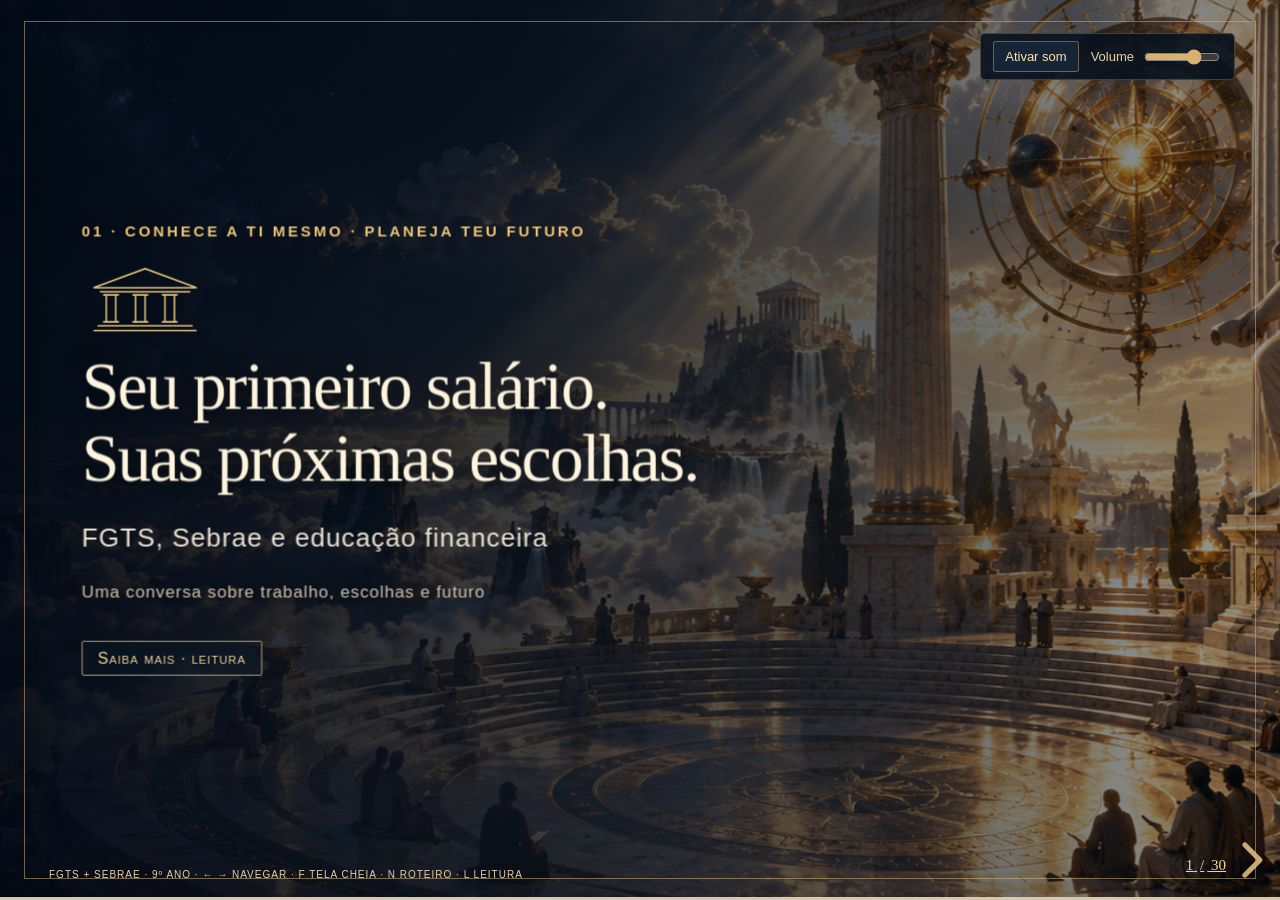
<file: index.html>
<!doctype html><html lang="pt-BR"><head><meta charset="utf-8"><meta name="viewport" content="width=device-width,initial-scale=1"><title>FGTS e Sebrae | Grécia Épica</title><link rel="stylesheet" href="reveal.css"><style>html.reveal-full-page,body.reveal-viewport{background:#080e1d!important;color:#f6f3e9!important}.reveal{color:#f6f3e9!important}*{box-sizing:border-box}body{background:#080e1d;color:#f6f3e9;font-family:Segoe UI,Arial,sans-serif} .reveal{font-size:30px}.reveal .slides{text-align:left}.reveal .slides section{padding:28px 34px}h1,h2,h3,p{margin:0 0 26px}h2{font-size:72px;line-height:1.04;letter-spacing:-3px;max-width:1050px}h3{font-size:38px;line-height:1.2}p{line-height:1.45}.eyebrow{font-size:17px;letter-spacing:3px;color:#80e6ca;margin-bottom:34px} .grid{display:grid;grid-template-columns:repeat(3,1fr);gap:20px;margin:32px 0}.grid.two{grid-template-columns:1fr 1fr}article{padding:25px;border-top:2px solid #76e4c5;background:#ffffff06;border-radius:0 0 15px 15px}article b{font-size:32px;color:#8cead1}article p{font-size:24px;margin:18px 0 0}small{display:block;font-size:18px!important;color:#a9b6c9;line-height:1.5;margin-top:24px}.equation{font-size:48px;line-height:1.6}.equation strong,.accent{color:#88ebca}.equation span{color:#aab6cc}.flow{display:flex;align-items:center;gap:30px;padding:40px 0;font-size:26px}blockquote{border-left:4px solid #8cead1;margin:35px 0;padding:10px 30px;font-size:32px;line-height:1.5}.sources{display:grid;grid-template-columns:1fr 1fr;gap:22px}.sources a{font-size:22px;color:#8cead1}.quiz{display:grid;gap:18px}button{font:inherit;color:inherit;background:#ffffff0a;border:1px solid #54627a;border-radius:10px;padding:20px;text-align:left;cursor:pointer}button:hover{border-color:#8cead1}#feedback{font-size:26px;color:#8cead1;margin-top:20px}body:before{content:'';position:fixed;inset:-30%;background:radial-gradient(ellipse at 70% 40%,#11645755,transparent 40%),radial-gradient(ellipse at 20% 80%,#36478c55,transparent 45%);animation:drift 18s ease-in-out infinite alternate;pointer-events:none}@keyframes drift{to{transform:translate(5%,-4%) rotate(8deg)}}section.present h2{animation:titleIn .9s cubic-bezier(.2,.8,.2,1) both}section.present .eyebrow{animation:titleIn .6s both}@keyframes titleIn{from{opacity:0;transform:translateY(35px);filter:blur(8px)}to{opacity:1;transform:none;filter:none}}.hud{position:fixed;bottom:22px;left:30px;font-size:13px;letter-spacing:2px;color:#8494ac;z-index:4}#notes{display:none;position:fixed;right:20px;bottom:65px;width:480px;padding:24px;background:#101b2ff5;border:1px solid #8cead1;z-index:99;font-size:20px;line-height:1.5;border-radius:12px}#notes.show{display:block}@media(prefers-reduced-motion:reduce){*,*:before{animation:none!important;transition:none!important}}@media print{body:before,.hud,#notes{display:none}body{background:#fff;color:#111}}.readmore{font-size:17px!important;padding:9px 16px!important;border-color:#6c9e95;margin-top:12px;color:#a3edda!important}.feedback{font-size:24px!important;line-height:1.35;margin:18px 0 0;min-height:34px}.quiz button{font-size:25px;padding:17px}.quiz button[data-state="correct"]{border-color:#83edc8;background:#123e34}.quiz button[data-state="wrong"]{border-color:#ffbb8c;background:#402d25}.quiz button:disabled{opacity:.85}.reveal h2{font-size:64px}.reveal .eyebrow{margin-bottom:22px}.reveal .grid{margin:24px 0}.reveal article{padding:20px}.reveal article p{font-size:23px}.read-dialog{background:#101b2f;color:#f6f3e9;border:1px solid #80e6ca;border-radius:18px;max-width:850px;width:90vw;max-height:85vh;padding:35px;box-shadow:0 20px 90px #0009}.read-dialog::backdrop{background:#020712dd;backdrop-filter:blur(8px)}.read-dialog h2{font-size:34px;letter-spacing:-1px;margin:22px 0}.read-dialog p{font-size:23px;line-height:1.7}.read-dialog button{font-size:18px;padding:8px 16px}.read-dialog a{color:#8cead1}.hud{letter-spacing:1px}.case-quiz h2{font-size:44px!important;line-height:1.1;letter-spacing:-1.5px;margin-bottom:18px}.case-quiz .eyebrow{margin-bottom:16px}.case-quiz .scenario{font-size:24px;line-height:1.4;margin-bottom:18px;max-width:1100px}.case-quiz .quiz{gap:10px}.case-quiz .choice{font-size:22px;padding:13px 18px}.case-quiz .feedback{font-size:21px!important;line-height:1.35;margin-top:15px}.mini-cases{display:grid;gap:10px}.mini-case{display:grid;grid-template-columns:1fr auto;gap:8px 18px;border-top:1px solid #536878;padding-top:12px}.mini-case p{font-size:22px;line-height:1.3;margin:0}.mini-case button{font-size:19px;padding:9px 12px}.mini-feedback{grid-column:1/-1;color:#a0e9d1;font-size:19px!important}.tf[data-state="correct"]{border-color:#83edc8;background:#123e34}.tf[data-state="wrong"]{border-color:#ffbb8c;background:#402d25}
/* Estudo visual: ágora, mármore e composição neoclássica */
html.reveal-full-page,body.reveal-viewport{background:#f1ebdc!important;color:#202f43!important}
.reveal{color:#202f43!important;font-family:Georgia,'Times New Roman',serif!important}
body:before{inset:0!important;background:radial-gradient(ellipse at 50% 40%,#fffdf4aa,transparent 70%),linear-gradient(118deg,transparent 20%,#b8a88b12 21%,transparent 22%,transparent 62%,#b8a88b15 63%,transparent 64%)!important;animation:none!important;transform:none!important}
body:after{content:'';position:fixed;inset:28px 30px;pointer-events:none;border:1px solid #a1844e88;outline:1px solid #a1844e44;outline-offset:8px;z-index:0}
.classical-ornament{position:fixed;left:47px;right:47px;height:17px;z-index:0;opacity:.65;background-repeat:repeat-x;background-size:64px 16px;background-image:url("data:image/svg+xml,%3Csvg xmlns='http://www.w3.org/2000/svg' width='64' height='16' viewBox='0 0 64 16'%3E%3Cpath d='M0 14H18V2H4V10H12V6M18 2H36V14H24V6H30V10M36 14H54V2H42V10H48V6M54 2H64' fill='none' stroke='%23947a47' stroke-width='1.5'/%3E%3C/svg%3E")}.classical-ornament.top{top:44px}.classical-ornament.bottom{bottom:44px}
.reveal .slides section{padding:26px 46px}
.reveal h2{font-family:Georgia,'Times New Roman',serif!important;font-weight:400!important;letter-spacing:-2px;font-size:67px;line-height:1.07;color:#192f4b;text-wrap:pretty}
.reveal h3{font-family:Georgia,serif;color:#203d5d;font-weight:400}
.reveal p,.reveal small,.reveal button,.reveal article,.reveal .eyebrow,.hud,.read-dialog{font-family:'Segoe UI',Arial,sans-serif}
.reveal .eyebrow{color:#81652f!important;font-size:16px;letter-spacing:3px;font-weight:600;margin-bottom:25px}
.reveal article{background:transparent;border-top:1px solid #9b824e;border-radius:0;padding:21px 20px 12px 0;border-right:1px solid #b9aa8e66}
.reveal article:last-child{border-right:none}.reveal article b{font-family:Georgia,serif;font-weight:400;color:#254970;font-size:33px}.reveal article p{color:#3b4550}
.reveal .grid{gap:28px}.reveal small{color:#665e51!important;font-size:18px!important}
.reveal .equation{font-family:Georgia,serif;color:#203d5d}.reveal .equation strong,.reveal .accent{color:#805c23!important}.reveal .equation span{color:#536170}
.reveal blockquote{border-left:3px solid #a1844e;color:#273e57;font-family:Georgia,serif;font-style:italic}
.reveal button{color:#213b57;background:#fffaf066;border:1px solid #ab9773;border-radius:2px}
.reveal button:hover{background:#e4dcc8;border-color:#254970}.reveal .readmore{color:#254970!important;border-color:#a9946c;background:transparent;font-variant:small-caps;letter-spacing:1px}
.reveal .choice[data-state='correct'],.reveal .tf[data-state='correct']{color:#163e33!important;background:#d9e7db!important;border-color:#49785e!important}
.reveal .choice[data-state='wrong'],.reveal .tf[data-state='wrong']{color:#713a25!important;background:#efddce!important;border-color:#a36b4b!important}
.reveal .feedback,.reveal .mini-feedback{color:#254970!important}.reveal .mini-case{border-color:#b7a57e}
.reveal .sources a{color:#254970!important}.reveal .controls{color:#254970}.reveal .progress{height:3px;color:#a1844e;background:#d6c9ad}.reveal .slide-number{background:transparent;color:#6d5b39;font:15px Georgia,serif;right:49px;bottom:21px}
.hud{color:#74664f;bottom:20px;left:49px;font-size:11px;letter-spacing:1px}
.read-dialog{background:#f6f0e3;color:#26394b;border:1px solid #9a7d43;border-radius:2px;box-shadow:0 20px 90px #14253b66}.read-dialog::backdrop{background:#172d46c9}.read-dialog h2{font-family:Georgia,serif;font-weight:400;color:#203d5d}.read-dialog button{color:#29415b;border-color:#a1844e;background:transparent;border-radius:2px}.read-dialog a{color:#335575}
#notes{background:#f6f0e3f5;color:#26394b;border-color:#9a7d43;border-radius:2px}
.case-quiz h2{font-size:45px!important;letter-spacing:-1px}.case-quiz .scenario{color:#394653}.case-quiz .choice{background:#fffaf080}.case-quiz .eyebrow{margin-bottom:16px}
section.present h2{animation:classicalEntrance .85s ease-out both!important}@keyframes classicalEntrance{from{opacity:0;transform:translateY(18px);filter:blur(3px)}to{opacity:1;transform:none;filter:none}}
.cover-mark{display:block;width:115px;height:67px;margin-bottom:22px;color:#9a7d43}.reveal section:first-child h2{font-size:75px;max-width:1000px}.reveal section:first-child>p{color:#526174;letter-spacing:1px;font-size:28px}
@media(prefers-reduced-motion:reduce){section.present h2{animation:none!important}}@media print{body:after,.classical-ornament{display:none}}

.reveal .slide-background-content{background-size:cover;background-position:center}.reveal .slide-background.present .slide-background-content{animation:cameraMove 24s ease-out forwards}.reveal .slide-background-content:after{content:'';position:absolute;inset:0;background:linear-gradient(90deg,#071322aa 0%,#07132288 43%,#07132222 75%)}@keyframes cameraMove{from{transform:scale(1.015)}to{transform:scale(1.09) translateX(-1%)}}
.reveal section.cinema h2,.reveal section.cinema h3{color:#fff5df!important}.reveal section.cinema h2{max-width:780px;font-size:65px!important}.reveal section.cinema>p{color:#eee5d5!important;max-width:760px}.reveal section.cinema .eyebrow{color:#e6c27f!important}.reveal section.cinema small{color:#d4c6ad!important}.reveal section.cinema article{border-color:#c6a66c88}.reveal section.cinema article b{color:#e9c989}.reveal section.cinema article p{color:#f2eadc}.reveal section.cinema .grid{width:850px;max-width:80%;gap:22px}.reveal section.cinema .readmore{color:#efd49c!important;border-color:#c4a977!important;background:#0d1c2b77}.reveal section.cinema .flow{color:#f5e5c3;width:800px;font-size:24px}.reveal section.cinema .accent{color:#eed194!important}.reveal section.cinema .cover-mark{color:#e2c17e}.reveal section.cinema:first-child h2{font-size:72px!important;max-width:780px}.reveal section.cinema:first-child .cover-mark{margin-bottom:15px}.cinema-active .hud,.cinema-active .slide-number{color:#e6d0a7!important}.cinema-active:after{border-color:#d3b57a88}.reveal .controls{z-index:5}.cinema-active .reveal .controls{color:#e6c17d}.reveal .slide-background:not([data-background-hash]) .slide-background-content:after{background:none}
@media(prefers-reduced-motion:reduce){.reveal .slide-background.present .slide-background-content{animation:none!important}}

html.reveal-full-page,body.reveal-viewport{background:#060e18!important;color:#fff4df!important}.reveal{color:#fff4df!important}
.classical-ornament{display:none}body:before{display:none}body:after{inset:21px 24px;border-color:#d3ad6655;outline:none;z-index:3}
.reveal .slide-background-content:after{background:linear-gradient(90deg,#020915ef 0%,#040d19d9 32%,#06101ba8 65%,#04101a55 100%)!important;box-shadow:inset 0 0 140px #000a}
.reveal .slide-background.present .slide-background-content{animation:epicCamera 28s cubic-bezier(.2,.4,.5,1) forwards!important}@keyframes epicCamera{from{transform:scale(1.02) translateX(0)}to{transform:scale(1.2) translateX(-2.3%)}}
.reveal section.epic{padding:22px 46px}.reveal section.epic h2{max-width:1050px!important;font-size:65px!important;text-shadow:0 3px 25px #0009;line-height:1.07}.reveal section.epic>p{max-width:1040px!important;color:#f2e8d6!important}.reveal section.epic .grid{width:auto!important;max-width:100%!important;gap:28px}.reveal section.epic article{background:linear-gradient(135deg,#071426aa,#0d1d2a44);padding:20px;border-top:1px solid #dab975;border-right:0;backdrop-filter:blur(4px)}.reveal section.epic article b{color:#f1ce85!important}.reveal section.epic article p{color:#f5eddf!important}.reveal section.epic small{color:#d8c9b3!important;text-shadow:0 1px 8px #000}.reveal section.epic .equation,.reveal section.epic .equation span,.reveal section.epic blockquote{color:#f4e6cf!important}.reveal section.epic .equation strong{color:#ffd991!important}.reveal section.epic .sources a{color:#efcf94!important}.reveal section.epic .readmore{background:#09142199}.reveal section.epic .eyebrow{color:#efc777!important}
.reveal .case-quiz.epic h2{font-size:44px!important;max-width:1100px!important}.reveal .case-quiz.epic .scenario{color:#f2e8d6!important}.reveal .case-quiz.epic .choice{background:#071321c9;color:#eee6d5;border:1px solid #bb9c6588;backdrop-filter:blur(6px)}.reveal .case-quiz.epic .choice:hover{background:#243342}.reveal .epic .feedback,.reveal .epic .mini-feedback{color:#eace99!important}.reveal .epic .tf{background:#071321c9;color:#f6e7cb}.reveal .epic .mini-case{border-color:#b8996266}.reveal .epic .choice[data-state='correct'],.reveal .epic .tf[data-state='correct']{background:#173e32!important;color:#e3ffe9!important}.reveal .epic .choice[data-state='wrong'],.reveal .epic .tf[data-state='wrong']{background:#542f26!important;color:#ffe6ce!important}
.reveal section.opening h2{font-size:78px!important;max-width:830px!important}.reveal section.opening .cover-mark{width:135px;height:78px}.opening.present .eyebrow{animation:epicText 1s .2s both!important}.opening.present h2{animation:epicText 1.7s .35s both!important}.opening.present>p{animation:epicText 1.5s .75s both!important}@keyframes epicText{from{opacity:0;transform:translateY(28px);filter:blur(10px);letter-spacing:2px}to{opacity:1;transform:none;filter:none}}
.atmosphere{position:fixed;inset:0;pointer-events:none;z-index:2;overflow:hidden}.atmosphere i{position:absolute;bottom:-20px;width:3px;height:3px;border-radius:50%;background:#ffd68a;box-shadow:0 0 9px #f7be56;animation:ember 15s linear infinite;opacity:0}@keyframes ember{0%{opacity:0;transform:translate(0,0)}15%{opacity:.6}85%{opacity:.25}100%{opacity:0;transform:translate(80px,-850px)}}.mist{position:absolute;inset:50% -20% -20%;background:radial-gradient(ellipse,#b6c4da0c,transparent 62%);filter:blur(30px);animation:mistTravel 22s ease-in-out infinite alternate}@keyframes mistTravel{to{transform:translate(12%,-10%)}}
.hud{color:#d6c39b!important;font-size:10px;z-index:5}.reveal .slide-number{color:#f2d59b!important}.reveal .controls{color:#dfbd7b!important}.reveal .progress{color:#d8a94f}.reveal section.present:not(.opening) h2{animation:epicText 1s both!important}
@media(prefers-reduced-motion:reduce){.reveal .slide-background.present .slide-background-content,.atmosphere i,.mist,.opening.present h2,.opening.present>p,.opening.present .eyebrow,.reveal section.present:not(.opening) h2{animation:none!important}}
.sound-bar{position:fixed;right:45px;top:33px;display:flex;align-items:center;gap:12px;z-index:30;background:#08121ee8;border:1px solid #b7996055;border-radius:5px;padding:7px 12px;color:#ead2a3;font:13px 'Segoe UI',Arial,sans-serif}.sound-bar button{padding:7px 11px;font-size:13px;color:#ffe3aa;background:#152437;border:1px solid #b7996088;border-radius:3px}.sound-bar input{width:76px;accent-color:#d7b171}.sound-bar label{display:flex;align-items:center;gap:8px}.sr-only{position:absolute;width:1px;height:1px;padding:0;margin:-1px;overflow:hidden;clip:rect(0,0,0,0);white-space:nowrap;border:0}@media print{.sound-bar{display:none}}
.reveal .quiz{perspective:1300px;isolation:isolate}.reveal .case-quiz.epic .choice{position:relative;overflow:hidden;isolation:isolate;transform-style:preserve-3d;transform:perspective(1100px) rotateX(var(--rx,0deg)) rotateY(var(--ry,0deg)) translateY(var(--lift,0px));transition:transform .25s ease,box-shadow .3s,border-color .3s,background .3s;box-shadow:0 9px 0 -5px #152237,0 17px 0 -11px #a2845144,0 17px 30px #0006;border-radius:9px!important;border:1px solid #c3a46b88!important;background:linear-gradient(125deg,#15263bea,#081220ed)!important;backdrop-filter:blur(15px)}
.reveal .case-quiz.epic .choice:before{content:'';position:absolute;inset:0;z-index:-1;pointer-events:none;background:radial-gradient(circle at var(--mx,50%) var(--my,50%),#ffe5a22e,transparent 48%);opacity:0;transition:opacity .25s}.reveal .case-quiz.epic .choice:after{content:'';position:absolute;top:-80%;left:-35%;width:15%;height:260%;background:linear-gradient(90deg,transparent,#fff1c52b,transparent);transform:rotate(25deg) translateX(-300%);pointer-events:none}.reveal .case-quiz.epic .choice:hover:not(:disabled),.reveal .case-quiz.epic .choice:focus-visible{--lift:-4px;border-color:#ffe1a0!important;box-shadow:0 13px 0 -7px #213144,0 24px 34px #0008,0 0 23px #d6b36b33}.reveal .case-quiz.epic .choice:hover:before{opacity:1}.reveal .case-quiz.epic .choice:hover:after{animation:sheen .8s ease-out}@keyframes sheen{to{transform:rotate(25deg) translateX(1800%)}}
.reveal section.present .choice{animation:cardArrival .85s cubic-bezier(.16,.85,.28,1) both}.reveal section.present .choice:nth-child(2){animation-delay:.12s}.reveal section.present .choice:nth-child(3){animation-delay:.24s}@keyframes cardArrival{from{opacity:0;transform:perspective(1100px) translateY(40px) translateZ(-100px) rotateX(20deg);filter:blur(7px)}to{opacity:1;transform:perspective(1100px) translateY(0) rotateX(0);filter:none}}
.reveal .case-quiz.epic .choice.entered{animation:none}.reveal .case-quiz.epic .choice[data-state='correct']{background:linear-gradient(120deg,#244f3b,#112a23)!important;border-color:#e5d08b!important;box-shadow:0 0 28px #d6b36b55,0 10px 30px #0007;animation:winPulse .65s ease-out!important}.reveal .case-quiz.epic .choice[data-state='wrong']{background:linear-gradient(120deg,#663b30,#301c1b)!important;border-color:#ecad88!important;animation:wrongShake .4s ease!important}@keyframes winPulse{50%{transform:scale(1.025);box-shadow:0 0 45px #f4d37c88}}@keyframes wrongShake{20%,60%{transform:translateX(-7px)}40%,80%{transform:translateX(7px)}}
.reveal .case-quiz .feedback:not(:empty){padding:13px 17px;border-left:2px solid #d9bd80;background:#07121ac9;border-radius:0 6px 6px 0;animation:answerReveal .45s ease both}@keyframes answerReveal{from{opacity:0;transform:translateY(12px)}to{opacity:1;transform:none}}.reveal .mini-case{transition:transform .3s,background .3s;padding:12px;border-radius:8px;background:#0b172677}.reveal .mini-case:hover{transform:translateY(-3px);background:#14263b99}.reveal .mini-case .tf{border-radius:6px;box-shadow:0 5px 12px #0006;transition:transform .2s,box-shadow .2s}.reveal .mini-case .tf:hover:not(:disabled){transform:translateY(-3px);box-shadow:0 7px 20px #d8b56b33}.gold-burst{position:fixed;pointer-events:none;z-index:99;width:5px;height:5px;background:#f7d78b;border-radius:1px;animation:goldBurst .85s ease-out forwards}@keyframes goldBurst{to{transform:translate(var(--dx),var(--dy)) rotate(240deg);opacity:0}}
@media(prefers-reduced-motion:reduce){.reveal section.present .choice,.reveal .case-quiz.epic .choice,.reveal .case-quiz .feedback:not(:empty),.gold-burst{animation:none!important;transition:none!important;transform:none!important}.gold-burst{display:none}}
</style><link rel="stylesheet" href="mobile.css"></head><body><div class="sound-bar"><button id="sound-toggle" aria-pressed="false" title="Ativar ou silenciar efeitos sonoros">Ativar som</button><label>Volume <input id="sound-volume" type="range" min="0" max="100" value="70" aria-label="Volume dos efeitos sonoros"></label><span class="sr-only" id="sound-status" role="status" aria-live="polite"></span></div><div class="atmosphere" aria-hidden="true"><div class="mist"></div><i style="left:0%;animation-delay:-0.0s;animation-duration:12s"></i><i style="left:37%;animation-delay:-0.73s;animation-duration:13s"></i><i style="left:74%;animation-delay:-1.46s;animation-duration:14s"></i><i style="left:11%;animation-delay:-2.19s;animation-duration:15s"></i><i style="left:48%;animation-delay:-2.92s;animation-duration:16s"></i><i style="left:85%;animation-delay:-3.65s;animation-duration:17s"></i><i style="left:22%;animation-delay:-4.38s;animation-duration:18s"></i><i style="left:59%;animation-delay:-5.109999999999999s;animation-duration:19s"></i><i style="left:96%;animation-delay:-5.84s;animation-duration:20s"></i><i style="left:33%;animation-delay:-6.57s;animation-duration:12s"></i><i style="left:70%;animation-delay:-7.3s;animation-duration:13s"></i><i style="left:7%;animation-delay:-8.03s;animation-duration:14s"></i><i style="left:44%;animation-delay:-8.76s;animation-duration:15s"></i><i style="left:81%;animation-delay:-9.49s;animation-duration:16s"></i><i style="left:18%;animation-delay:-10.219999999999999s;animation-duration:17s"></i><i style="left:55%;animation-delay:-10.95s;animation-duration:18s"></i><i style="left:92%;animation-delay:-11.68s;animation-duration:19s"></i><i style="left:29%;animation-delay:-12.41s;animation-duration:20s"></i><i style="left:66%;animation-delay:-13.14s;animation-duration:12s"></i><i style="left:3%;animation-delay:-13.87s;animation-duration:13s"></i><i style="left:40%;animation-delay:-14.6s;animation-duration:14s"></i><i style="left:77%;animation-delay:-15.33s;animation-duration:15s"></i><i style="left:14%;animation-delay:-16.06s;animation-duration:16s"></i><i style="left:51%;animation-delay:-16.79s;animation-duration:17s"></i><i style="left:88%;animation-delay:-17.52s;animation-duration:18s"></i><i style="left:25%;animation-delay:-18.25s;animation-duration:19s"></i><i style="left:62%;animation-delay:-18.98s;animation-duration:20s"></i><i style="left:99%;animation-delay:-19.71s;animation-duration:12s"></i></div><div class="classical-ornament top" aria-hidden="true"></div><div class="classical-ornament bottom" aria-hidden="true"></div><div class="reveal"><div class="slides"><section class="cinema epic opening" data-background-image="assets/agora.png" data-background-transition="fade" data-transition="fade"><div class="eyebrow">01 · CONHECE A TI MESMO · PLANEJA TEU FUTURO</div><svg class="cover-mark" viewBox="0 0 160 90" aria-hidden="true"><g fill="none" stroke="currentColor" stroke-width="2"><path d="M15 30L80 6L145 30ZM23 35H137M20 78H140M15 84H145M31 39V73M43 39V73M68 39V73M80 39V73M105 39V73M117 39V73M27 39H47M64 39H84M101 39H121M27 73H47M64 73H84M101 73H121"/></g></svg><h2>Seu primeiro salário.<br>Suas próximas escolhas.</h2><p>FGTS, Sebrae e educação financeira<br><small>Uma conversa sobre trabalho, escolhas e futuro</small></p><aside class="notes">Pergunte: se o primeiro salário caísse hoje, o que vocês fariam? Ouça duas respostas. Apresente a equipe e o tema.</aside><button class="readmore" data-reading="0">Saiba mais · leitura</button></section><section class="cinema epic" data-background-image="assets/agora.png" data-background-transition="fade" data-transition="fade"><div class="eyebrow">01 · PROJETO DE VIDA</div><h2>O que você faz bem?</h2><div class="grid"><article><b>Interesses</b><p>O que desperta sua curiosidade?</p></article><article><b>Aptidões</b><p>Em que você tem facilidade?</p></article><article><b>Próximo passo</b><p>Que habilidade quer desenvolver?</p></article></div><aside class="notes">Aptidões podem ser desenvolvidas. Na medicina, ouvir, estudar e trabalhar em equipe importam. A escolha profissional envolve interesses, condições e oportunidades.</aside><button class="readmore" data-reading="1">Saiba mais · leitura</button></section><section class="cinema epic" data-background-image="assets/agora.png" data-background-transition="fade" data-transition="fade"><div class="eyebrow">01 · UMA ESCOLHA, VÁRIOS CAMINHOS</div><h2>Medicina como exemplo</h2><p>Interesse por saúde + estudo + empatia</p><p class="fragment">Pesquisar a profissão → planejar os estudos → conhecer a formação</p><small>O caso da medicina vem da apresentação original. Não é uma indicação de carreira.</small><aside class="notes">Explique que a medicina é o fio condutor do material anterior. Cada colega pode pensar em outra profissão. Passe a fala: como transformar um plano em oportunidade?</aside><button class="readmore" data-reading="2">Saiba mais · leitura</button></section><section class="cinema case-quiz epic" data-background-image="assets/agora.png" data-background-transition="fade" data-transition="fade"><div class="eyebrow">DIÁLOGO · PROJETO DE VIDA</div><h2>Marina está escolhendo uma profissão. Como ela pode começar?</h2><p class="scenario">Marina gosta de ciências, ajuda os colegas a estudar e tem curiosidade pela medicina. Mas ainda não conhece a rotina da profissão. Qual atitude ajudaria a tomar uma decisão mais informada?</p><div class="quiz"><button class="choice" data-correct="false" data-explanation="Pesquisar e experimentar ajuda Marina a relacionar interesses e habilidades com a realidade da profissão. Ela não precisa decidir tudo agora, e pode desenvolver novas habilidades.">A · Escolher medicina apenas porque ouviu que o salário é alto.</button><button class="choice" data-correct="true" data-explanation="Pesquisar e experimentar ajuda Marina a relacionar interesses e habilidades com a realidade da profissão. Ela não precisa decidir tudo agora, e pode desenvolver novas habilidades.">B · Conversar com profissionais, pesquisar a rotina e experimentar atividades relacionadas.</button><button class="choice" data-correct="false" data-explanation="Pesquisar e experimentar ajuda Marina a relacionar interesses e habilidades com a realidade da profissão. Ela não precisa decidir tudo agora, e pode desenvolver novas habilidades.">C · Desistir porque ainda não sabe tudo sobre a profissão.</button></div><p class="feedback" aria-live="polite"></p><aside class="notes">Leia o caso e peça à turma que justifique a escolha. Resposta: B. Pesquisar e experimentar ajuda Marina a relacionar interesses e habilidades com a realidade da profissão. Ela não precisa decidir tudo agora, e pode desenvolver novas habilidades.</aside><button class="readmore" data-reading="3">Saiba mais · leitura</button></section><section class="cinema epic" data-background-image="assets/agora.png" data-background-transition="fade" data-transition="fade"><div class="eyebrow">02 · PRIMEIRA OPORTUNIDADE</div><h2>Antes da entrevista</h2><div class="grid"><article><b>Pesquise</b><p>Entenda a vaga e a organização.</p></article><article><b>Prepare</b><p>Currículo claro e exemplos reais de projetos.</p></article><article><b>Ensaie</b><p>Explique o que sabe e o que quer aprender.</p></article></div><aside class="notes">Mesmo sem experiência, trabalhos escolares e atividades em equipe podem mostrar responsabilidade. Não invente experiências. Combine horário e planeje o deslocamento.</aside><button class="readmore" data-reading="4">Saiba mais · leitura</button></section><section class="cinema epic" data-background-image="assets/agora.png" data-background-transition="fade" data-transition="fade"><div class="eyebrow">02 · DINÂMICA RÁPIDA</div><h2>“Conte sobre você.”</h2><p>Como você responderia em 20 segundos?</p><blockquote class="fragment">“Gosto de organizar tarefas. Num trabalho da escola, ajudei a dividir as etapas e cumprir o prazo. Quero aprender a atender clientes.”</blockquote><aside class="notes">Peça um voluntário ou faça uma simulação entre dois integrantes. O exemplo é fictício. Valorize uma resposta honesta, com um exemplo concreto.</aside><button class="readmore" data-reading="5">Saiba mais · leitura</button></section><section class="cinema epic" data-background-image="assets/agora.png" data-background-transition="fade" data-transition="fade"><div class="eyebrow">02 · CONTRACHEQUE</div><h2>Bruto ≠ líquido</h2><div class="equation">Salário bruto <span>− descontos</span><br><strong>= salário líquido</strong></div><p class="fragment">INSS e IRRF podem aparecer entre os descontos.</p><aside class="notes">Bruto é o valor antes dos descontos. Líquido é o que chega à conta. FGTS é depositado pelo empregador à parte. Passe a fala para quem explicará esse direito.</aside><button class="readmore" data-reading="6">Saiba mais · leitura</button></section><section class="cinema case-quiz epic" data-background-image="assets/agora.png" data-background-transition="fade" data-transition="fade"><div class="eyebrow">DIÁLOGO · PROCESSO SELETIVO</div><h2>Como Pedro pode mostrar que está preparado para aprender?</h2><p class="scenario">Pedro vai participar da seleção para sua primeira oportunidade profissional. Nunca teve emprego, mas ajudou a organizar uma feira da escola, dividindo tarefas e cumprindo prazos. Na entrevista, o que ele pode fazer?</p><div class="quiz"><button class="choice" data-correct="false" data-explanation="Pedro pode usar uma experiência verdadeira para demonstrar organização e trabalho em equipe. Explicar sua participação e seu aprendizado torna a resposta concreta, mesmo sem emprego anterior.">A · Inventar um emprego anterior para parecer mais experiente.</button><button class="choice" data-correct="false" data-explanation="Pedro pode usar uma experiência verdadeira para demonstrar organização e trabalho em equipe. Explicar sua participação e seu aprendizado torna a resposta concreta, mesmo sem emprego anterior.">B · Dizer apenas que não tem experiência e encerrar a resposta.</button><button class="choice" data-correct="true" data-explanation="Pedro pode usar uma experiência verdadeira para demonstrar organização e trabalho em equipe. Explicar sua participação e seu aprendizado torna a resposta concreta, mesmo sem emprego anterior.">C · Contar como participou da feira e explicar o que aprendeu com a equipe.</button></div><p class="feedback" aria-live="polite"></p><aside class="notes">Leia o caso e peça à turma que justifique a escolha. Resposta: C. Pedro pode usar uma experiência verdadeira para demonstrar organização e trabalho em equipe. Explicar sua participação e seu aprendizado torna a resposta concreta, mesmo sem emprego anterior.</aside><button class="readmore" data-reading="7">Saiba mais · leitura</button></section><section class="cinema epic" data-background-image="assets/escudo.png" data-background-transition="fade" data-transition="fade"><div class="eyebrow">03 · FGTS</div><h2>Uma proteção do trabalhador</h2><p>Fundo de Garantia do Tempo de Serviço</p><div class="flow"><b>EMPREGADOR</b><span>→ depósito →</span><b>CONTA DO FGTS</b></div><p class="fragment accent">O depósito não é descontado do salário.</p><aside class="notes">É um direito de trabalhadores com carteira assinada e outras categorias previstas em lei. A conta é vinculada ao trabalhador. Fonte: Ministério do Trabalho e Emprego e portal FGTS.</aside><button class="readmore" data-reading="8">Saiba mais · leitura</button></section><section class="cinema epic" data-background-image="assets/escudo.png" data-background-transition="fade" data-transition="fade"><div class="eyebrow">03 · A CONTA DO MÊS</div><h2>8%</h2><p>Regra geral sobre a remuneração.</p><div class="fragment equation">R$ 2.000 × 0,08 = <strong>R$ 160</strong></div><small>Aprendiz: alíquota de 2%. Exemplo: R$ 1.000 × 0,02 = R$ 20.</small><aside class="notes">Peça à turma para calcular antes de revelar. Esclareça que 8% não sai do salário. O exemplo considera uma base mensal de dois mil reais. Fonte: portal FGTS.</aside><button class="readmore" data-reading="9">Saiba mais · leitura</button></section><section class="cinema epic" data-background-image="assets/escudo.png" data-background-transition="fade" data-transition="fade"><div class="eyebrow">03 · RETOMANDO O EXEMPLO ORIGINAL</div><h2>E no caso da medicina?</h2><div class="grid"><article><b>R$ 15.000</b><p>Salário bruto fictício</p></article><article class="fragment"><b>R$ 1.200</b><p>Depósito mensal de 8%</p></article><article class="fragment"><b>R$ 14.400</b><p>Soma de 12 depósitos</p></article></div><small>Conta didática: sem 13º, outros valores da remuneração, atualização ou rendimentos.</small><aside class="notes">O salário não é pesquisa de mercado. Em cinco anos, 60 depósitos iguais somariam 72 mil reais sob as mesmas simplificações. Isso não representa o saldo real completo. Passe a fala: quando esse dinheiro pode ser usado?</aside><button class="readmore" data-reading="10">Saiba mais · leitura</button></section><section class="cinema case-quiz epic" data-background-image="assets/escudo.png" data-background-transition="fade" data-transition="fade"><div class="eyebrow">DIÁLOGO · FGTS</div><h2>Quanto a empresa deve depositar no FGTS de Ana?</h2><p class="scenario">Ana começou em um emprego com carteira assinada. Neste exemplo, a base mensal para o FGTS é R$ 2.500 e a alíquota é 8%. Ela ficou em dúvida: quanto será depositado na conta vinculada?</p><div class="quiz"><button class="choice" data-correct="false" data-explanation="O cálculo é 2.500 × 0,08 = R$ 200. Esse depósito é obrigação do empregador e não sai do salário de Ana. A base e a alíquota foram informadas para este exemplo.">A · R$ 20, descontados do salário de Ana.</button><button class="choice" data-correct="true" data-explanation="O cálculo é 2.500 × 0,08 = R$ 200. Esse depósito é obrigação do empregador e não sai do salário de Ana. A base e a alíquota foram informadas para este exemplo.">B · R$ 200, pagos pelo empregador, sem desconto do salário.</button><button class="choice" data-correct="false" data-explanation="O cálculo é 2.500 × 0,08 = R$ 200. Esse depósito é obrigação do empregador e não sai do salário de Ana. A base e a alíquota foram informadas para este exemplo.">C · R$ 2.000, pagos pelo empregador.</button></div><p class="feedback" aria-live="polite"></p><aside class="notes">Leia o caso e peça à turma que justifique a escolha. Resposta: B. O cálculo é 2.500 × 0,08 = R$ 200. Esse depósito é obrigação do empregador e não sai do salário de Ana. A base e a alíquota foram informadas para este exemplo.</aside><button class="readmore" data-reading="11">Saiba mais · leitura</button></section><section class="cinema epic" data-background-image="assets/escudo.png" data-background-transition="fade" data-transition="fade"><div class="eyebrow">04 · REGRAS DE SAQUE</div><h2>Posso sacar quando quiser?</h2><h3 class="fragment">O saque depende de situações previstas em lei.</h3><div class="grid fragment"><article><b>Trabalho</b><p>Demissão sem justa causa, conforme a modalidade.</p></article><article><b>Moradia</b><p>Casa própria, cumpridas as regras.</p></article><article><b>Proteção</b><p>Aposentadoria e algumas doenças graves.</p></article></div><aside class="notes">Há outras hipóteses legais. Não trate FGTS como reserva de emergência de livre acesso. Consulte o aplicativo FGTS e os canais da Caixa para a situação concreta.</aside><button class="readmore" data-reading="12">Saiba mais · leitura</button></section><section class="cinema epic" data-background-image="assets/escudo.png" data-background-transition="fade" data-transition="fade"><div class="eyebrow">04 · DEMISSÃO SEM JUSTA CAUSA</div><h2>Como entra a multa de 40%?</h2><p>Exemplo: base rescisória hipotética de R$ 12.000.</p><div class="equation fragment">R$ 12.000 × 40% = <strong>R$ 4.800</strong></div><small>A base legal considera os depósitos do contrato e sua atualização. Não é necessariamente o saldo disponível no aplicativo.</small><aside class="notes">Corrige a ambiguidade do material original. A multa é paga pelo empregador. Não confundir quarenta por cento com quarenta salários. Fonte: Lei 8.036, artigo 18.</aside><button class="readmore" data-reading="13">Saiba mais · leitura</button></section><section class="cinema epic" data-background-image="assets/escudo.png" data-background-transition="fade" data-transition="fade"><div class="eyebrow">04 · ATENÇÃO À MODALIDADE</div><h2>Saque-rescisão e saque-aniversário</h2><div class="grid two"><article><b>Saque-rescisão</b><p>Na demissão sem justa causa, permite sacar o saldo do contrato e a multa, conforme as regras.</p></article><article><b>Saque-aniversário</b><p>Permite saques anuais de parte do saldo. Na demissão, em regra, libera a multa; o saldo não é liberado por esse motivo.</p></article></div><small>Modalidades têm condições próprias. Consulte as regras atuais antes de escolher.</small><aside class="notes">Não apresente uma modalidade como melhor para todo mundo. As escolhas têm consequências. Fonte: portal FGTS, páginas saque-aniversário e dispensa sem justa causa. Passe a fala para imposto de renda.</aside><button class="readmore" data-reading="14">Saiba mais · leitura</button></section><section class="cinema case-quiz epic" data-background-image="assets/escudo.png" data-background-transition="fade" data-transition="fade"><div class="eyebrow">DIÁLOGO · DIREITOS</div><h2>Lucas pode contar com todo o saldo ao ser demitido?</h2><p class="scenario">Lucas escolheu o saque-aniversário. Depois, foi demitido sem justa causa e pensou em usar todo o saldo do FGTS para pagar suas despesas. Considerando a regra geral dessa modalidade, o que acontece?</p><div class="quiz"><button class="choice" data-correct="false" data-explanation="Na regra geral do saque-aniversário, a demissão sem justa causa permite sacar a multa, mas não libera o saldo por esse motivo. Outras hipóteses legais e eventuais regras excepcionais precisam ser consultadas nos canais oficiais.">A · A demissão libera automaticamente todo o saldo e a multa.</button><button class="choice" data-correct="false" data-explanation="Na regra geral do saque-aniversário, a demissão sem justa causa permite sacar a multa, mas não libera o saldo por esse motivo. Outras hipóteses legais e eventuais regras excepcionais precisam ser consultadas nos canais oficiais.">B · Lucas perde o direito à multa rescisória.</button><button class="choice" data-correct="true" data-explanation="Na regra geral do saque-aniversário, a demissão sem justa causa permite sacar a multa, mas não libera o saldo por esse motivo. Outras hipóteses legais e eventuais regras excepcionais precisam ser consultadas nos canais oficiais.">C · Ele pode sacar a multa rescisória, mas o saldo não é liberado por esse motivo.</button></div><p class="feedback" aria-live="polite"></p><aside class="notes">Leia o caso e peça à turma que justifique a escolha. Resposta: C. Na regra geral do saque-aniversário, a demissão sem justa causa permite sacar a multa, mas não libera o saldo por esse motivo. Outras hipóteses legais e eventuais regras excepcionais precisam ser consultadas nos canais oficiais.</aside><button class="readmore" data-reading="15">Saiba mais · leitura</button></section><section class="cinema epic" data-background-image="assets/balanca.png" data-background-transition="fade" data-transition="fade"><div class="eyebrow">05 · IMPOSTO DE RENDA</div><h2>O que é o IR?</h2><p>Um tributo sobre a renda, com regras e deduções.</p><div class="grid two"><article><b>IRRF</b><p>Pode ser retido na fonte, como no pagamento do salário.</p></article><article><b>Declaração anual</b><p>Reúne informações para apurar o ajuste: pode haver restituição ou imposto a pagar.</p></article></div><aside class="notes">INSS é contribuição previdenciária; IR é imposto. A obrigação de declarar depende dos critérios do ano, não apenas de ter desconto no salário. Não afirmar que todos precisam declarar.</aside><button class="readmore" data-reading="16">Saiba mais · leitura</button></section><section class="cinema epic" data-background-image="assets/balanca.png" data-background-transition="fade" data-transition="fade"><div class="eyebrow">05 · REFERÊNCIA: 2026</div><h2>A renda muda o cálculo</h2><div class="grid"><article><b>Até R$ 5 mil</b><p>Redução que zera o IR mensal para rendimentos tributáveis sujeitos à regra.</p></article><article><b>Até R$ 7.350</b><p>Acima de R$ 5 mil, redução parcial.</p></article><article><b>Acima disso</b><p>Sem essa redução adicional; aplica-se o cálculo da tabela.</p></article></div><small>Regras mensais de 2026. Múltiplas fontes de renda podem gerar ajuste anual.</small><aside class="notes">A redução de 2026 não significa aplicar uma alíquota única a todo o salário. Não reutilizamos os descontos antigos do PDF como valores atuais. Fonte: Receita Federal, Tributação de 2026.</aside><button class="readmore" data-reading="17">Saiba mais · leitura</button></section><section class="cinema case-quiz epic" data-background-image="assets/balanca.png" data-background-transition="fade" data-transition="fade"><div class="eyebrow">DIÁLOGO · IMPOSTO DE RENDA</div><h2>Sem imposto descontado, Beatriz pode esquecer a declaração?</h2><p class="scenario">Beatriz conferiu seus comprovantes e não encontrou IR retido no salário. Ela comentou: “Então nem preciso conferir as regras da declaração anual!”. Qual seria a melhor orientação?</p><div class="quiz"><button class="choice" data-correct="false" data-explanation="Não ter IR retido não determina, sozinho, a dispensa da declaração. Beatriz precisa verificar os critérios anuais da Receita. A declaração pode ser obrigatória mesmo sem desconto no salário.">A · Concordar: quem não teve retenção nunca precisa declarar.</button><button class="choice" data-correct="true" data-explanation="Não ter IR retido não determina, sozinho, a dispensa da declaração. Beatriz precisa verificar os critérios anuais da Receita. A declaração pode ser obrigatória mesmo sem desconto no salário.">B · Conferir os critérios do exercício, considerando rendimentos, bens e outras situações.</button><button class="choice" data-correct="false" data-explanation="Não ter IR retido não determina, sozinho, a dispensa da declaração. Beatriz precisa verificar os critérios anuais da Receita. A declaração pode ser obrigatória mesmo sem desconto no salário.">C · Declarar apenas se quiser receber uma restituição.</button></div><p class="feedback" aria-live="polite"></p><aside class="notes">Leia o caso e peça à turma que justifique a escolha. Resposta: B. Não ter IR retido não determina, sozinho, a dispensa da declaração. Beatriz precisa verificar os critérios anuais da Receita. A declaração pode ser obrigatória mesmo sem desconto no salário.</aside><button class="readmore" data-reading="18">Saiba mais · leitura</button></section><section class="cinema epic" data-background-image="assets/balanca.png" data-background-transition="fade" data-transition="fade"><div class="eyebrow">05 · DESAFIO DO ORÇAMENTO</div><h2>Entram R$ 2.000.<br>Saem R$ 1.600.</h2><p>Quanto sobra? E se surgir um gasto extra de R$ 500?</p><div class="fragment equation"><strong>R$ 400</strong> de sobra<br><span>Com o imprevisto: faltam R$ 100.</span></div><aside class="notes">Use renda líquida hipotética. Espere a turma responder. Discuta rever gastos e formar reserva acessível, sem contar o FGTS como dinheiro disponível. Passe a fala: e quando a renda vem de um negócio?</aside><button class="readmore" data-reading="19">Saiba mais · leitura</button></section><section class="cinema epic" data-background-image="assets/balanca.png" data-background-transition="fade" data-transition="fade"><div class="eyebrow">05 · ORGANIZAR ANTES DE GASTAR</div><h2>Um orçamento em quatro passos</h2><div class="grid two"><article><b>1. Registrar</b><p>Anote o dinheiro que entra e as despesas.</p></article><article><b>2. Priorizar</b><p>Separe compromissos essenciais e escolhas adiáveis.</p></article><article><b>3. Planejar</b><p>Reserve espaço para metas e imprevistos.</p></article><article><b>4. Revisar</b><p>Compare o planejado com o que aconteceu.</p></article></div><aside class="notes">Necessidades e desejos dependem do contexto. Transporte para estudar pode ser essencial; uma compra por impulso pode ser adiada. Não existe divisão percentual ideal para todas as famílias. O orçamento precisa considerar a renda e as obrigações reais.</aside><button class="readmore" data-reading="20">Saiba mais · leitura</button></section><section class="cinema case-quiz epic" data-background-image="assets/balanca.png" data-background-transition="fade" data-transition="fade"><div class="eyebrow">DIÁLOGO · ORÇAMENTO</div><h2>Em quanto tempo Rafael consegue comprar o notebook?</h2><p class="scenario">Rafael quer um notebook de R$ 1.200 para estudar. Depois de organizar suas despesas, percebeu que consegue guardar R$ 200 por mês. Sem retirar esse dinheiro, sem rendimentos e com o preço constante, quanto tempo ele precisa?</p><div class="quiz"><button class="choice" data-correct="false" data-explanation="Guardando R$ 200 por mês, Rafael terá R$ 1.200 em 6 meses. Se o preço mudar ou surgir uma despesa que exija usar a reserva, ele precisará revisar o prazo do plano.">A · 4 meses, pois R$ 200 já é uma boa parte do preço.</button><button class="choice" data-correct="true" data-explanation="Guardando R$ 200 por mês, Rafael terá R$ 1.200 em 6 meses. Se o preço mudar ou surgir uma despesa que exija usar a reserva, ele precisará revisar o prazo do plano.">B · 6 meses, porque R$ 1.200 ÷ R$ 200 = 6.</button><button class="choice" data-correct="false" data-explanation="Guardando R$ 200 por mês, Rafael terá R$ 1.200 em 6 meses. Se o preço mudar ou surgir uma despesa que exija usar a reserva, ele precisará revisar o prazo do plano.">C · 12 meses, porque toda meta precisa durar um ano.</button></div><p class="feedback" aria-live="polite"></p><aside class="notes">Leia o caso e peça à turma que justifique a escolha. Resposta: B. Guardando R$ 200 por mês, Rafael terá R$ 1.200 em 6 meses. Se o preço mudar ou surgir uma despesa que exija usar a reserva, ele precisará revisar o prazo do plano.</aside><button class="readmore" data-reading="21">Saiba mais · leitura</button></section><section class="cinema epic" data-background-image="assets/oliveira.png" data-background-transition="fade" data-transition="fade"><div class="eyebrow">06 · SEBRAE</div><h2>Uma ideia precisa de gestão</h2><p>Serviço Brasileiro de Apoio às Micro e Pequenas Empresas</p><div class="grid"><article><b>Aprender</b><p>Cursos e capacitação.</p></article><article><b>Organizar</b><p>Orientação e consultorias.</p></article><article><b>Melhorar</b><p>Finanças, vendas e inovação.</p></article></div><small>Entidade privada sem fins lucrativos que apoia pequenos negócios.</small><aside class="notes">O Sebrae ajuda a desenvolver a gestão de quem quer empreender e de quem já tem negócio. Não garante lucro nem substitui planejamento. Há serviços gratuitos e pagos; consulte o atendimento.</aside><button class="readmore" data-reading="22">Saiba mais · leitura</button></section><section class="cinema epic" data-background-image="assets/oliveira.png" data-background-transition="fade" data-transition="fade"><div class="eyebrow">06 · DA PESQUISA PARA A PRÁTICA</div><h2>Uma confeitaria na escola</h2><p>Exemplo fictício: 50 doces vendidos a R$ 5.</p><div class="grid"><article><b>R$ 250</b><p>Receita de vendas</p></article><article class="fragment"><b>R$ 150</b><p>Custos totais do exemplo</p></article><article class="fragment"><b>R$ 100</b><p>Resultado: receita − custos</p></article></div><small>Para a conta funcionar, os custos precisam incluir todos os gastos do período.</small><aside class="notes">O Sebrae pode orientar precificação, controle financeiro e divulgação. Pergunte o que aconteceria se esquecêssemos embalagem e transporte nos custos.</aside><button class="readmore" data-reading="23">Saiba mais · leitura</button></section><section class="cinema epic" data-background-image="assets/oliveira.png" data-background-transition="fade" data-transition="fade"><div class="eyebrow">06 · PREÇO E RESULTADO</div><h2>Vender muito não garante lucro</h2><div class="equation">50 doces × R$ 5 = <strong>R$ 250</strong></div><p class="fragment">Se o custo total subir para R$ 280…</p><h3 class="fragment">O resultado será um prejuízo de R$ 30.</h3><aside class="notes">Receita de R$ 250 menos custos totais de R$ 280 resulta em menos R$ 30. Para mudar o resultado, é preciso analisar custos, desperdício, volume e preço, sem supor que aumentar vendas sempre resolve. O exemplo considera todos os custos do período como informados.</aside><button class="readmore" data-reading="24">Saiba mais · leitura</button></section><section class="cinema epic" data-background-image="assets/oliveira.png" data-background-transition="fade" data-transition="fade"><div class="eyebrow">06 · PERFIL EMPREENDEDOR</div><h2>Luiza Helena Trajano</h2><p>Uma trajetória ligada à expansão do Magazine Luiza.</p><div class="grid"><article><b>Escutar</b><p>Entender clientes e equipe.</p></article><article><b>Inovar</b><p>Buscar soluções e adaptar o negócio.</p></article><article><b>Persistir</b><p>Aprender e enfrentar desafios.</p></article></div><small>Referência: entrevistas e conteúdos do Sebrae sobre sua trajetória.</small><aside class="notes">Apresente como um exemplo real, sem prometer que copiar atitudes garante sucesso. O contexto, os recursos e as decisões também contam. Passe a fala para o desafio final.</aside><button class="readmore" data-reading="25">Saiba mais · leitura</button></section><section class="cinema case-quiz epic" data-background-image="assets/oliveira.png" data-background-transition="fade" data-transition="fade"><div class="eyebrow">DIÁLOGO · SEBRAE</div><h2>A confeitaria de Júlia vende muito. Por que o dinheiro não sobra?</h2><p class="scenario">Júlia vende todos os doces, mas mistura o dinheiro das vendas com gastos pessoais e esquece de anotar embalagens e transporte. Ela quer saber se o negócio dá lucro. O que deveria fazer primeiro?</p><div class="quiz"><button class="choice" data-correct="true" data-explanation="Vender muito não garante lucro. Júlia precisa conhecer as receitas e todos os custos para avaliar o resultado. Separar o dinheiro pessoal do caixa ajuda no controle, e o Sebrae pode orientar a gestão.">A · Separar o dinheiro do negócio e registrar receitas e todos os custos, buscando orientação do Sebrae.</button><button class="choice" data-correct="false" data-explanation="Vender muito não garante lucro. Júlia precisa conhecer as receitas e todos os custos para avaliar o resultado. Separar o dinheiro pessoal do caixa ajuda no controle, e o Sebrae pode orientar a gestão.">B · Usar todo o dinheiro das vendas como se fosse lucro.</button><button class="choice" data-correct="false" data-explanation="Vender muito não garante lucro. Júlia precisa conhecer as receitas e todos os custos para avaliar o resultado. Separar o dinheiro pessoal do caixa ajuda no controle, e o Sebrae pode orientar a gestão.">C · Baixar os preços de todos os doces antes de calcular os custos.</button></div><p class="feedback" aria-live="polite"></p><aside class="notes">Leia o caso e peça à turma que justifique a escolha. Resposta: A. Vender muito não garante lucro. Júlia precisa conhecer as receitas e todos os custos para avaliar o resultado. Separar o dinheiro pessoal do caixa ajuda no controle, e o Sebrae pode orientar a gestão.</aside><button class="readmore" data-reading="26">Saiba mais · leitura</button></section><section class="cinema case-quiz final-cases epic" data-background-image="assets/agora.png" data-background-transition="fade" data-transition="fade"><div class="eyebrow">07 · DIÁLOGO NA ÁGORA</div><h2>Você concorda com as decisões desta turma?</h2><p class="scenario">Leia cada situação, vote e confira a explicação.</p><div class="mini-cases"><div class="mini-case"><p>Caio viu R$ 160 de FGTS no extrato e disse: “A empresa tirou esse dinheiro do meu salário.”</p><div><button class="tf" data-correct="false" data-explanation="Falso. O empregador deposita o FGTS à parte; esse valor não é descontado do salário.">Verdadeiro</button><button class="tf" data-correct="true" data-explanation="Falso. O empregador deposita o FGTS à parte; esse valor não é descontado do salário.">Falso</button></div><p class="mini-feedback" aria-live="polite"></p></div><div class="mini-case"><p>Lia vendeu R$ 250 em doces e teve R$ 150 de custos totais. Ela calculou: “Meu resultado foi R$ 100.”</p><div><button class="tf" data-correct="true" data-explanation="Verdadeiro. R$ 250 de receita menos R$ 150 de custos totais resulta em R$ 100 neste exemplo.">Verdadeiro</button><button class="tf" data-correct="false" data-explanation="Verdadeiro. R$ 250 de receita menos R$ 150 de custos totais resulta em R$ 100 neste exemplo.">Falso</button></div><p class="mini-feedback" aria-live="polite"></p></div><div class="mini-case"><p>Davi não teve IR retido e concluiu: “Não preciso nem conferir se devo declarar.”</p><div><button class="tf" data-correct="false" data-explanation="Falso. Davi precisa conferir os critérios da Receita para o exercício, mesmo sem retenção.">Verdadeiro</button><button class="tf" data-correct="true" data-explanation="Falso. Davi precisa conferir os critérios da Receita para o exercício, mesmo sem retenção.">Falso</button></div><p class="mini-feedback" aria-live="polite"></p></div></div><aside class="notes">Respostas: falso, verdadeiro, falso. Clique em cada frase depois da votação. Reforce: depósito do empregador; custos reduzem o resultado; declaração depende dos critérios anuais.</aside><button class="readmore" data-reading="27">Saiba mais · leitura</button></section><section class="cinema epic" data-background-image="assets/agora.png" data-background-transition="fade" data-transition="fade"><div class="eyebrow">07 · SEU PRÓXIMO PASSO</div><h2>Um plano que cabe no presente</h2><div class="grid"><article><b>Conhecer</b><p>Identifique uma habilidade sua.</p></article><article><b>Planejar</b><p>Escolha uma meta e organize os gastos.</p></article><article><b>Agir</b><p>Defina uma ação para esta semana.</p></article></div><h3 class="fragment">Que decisão você faria diferente depois de hoje?</h3><aside class="notes">Dê dez segundos para pensar. Retome FGTS e Sebrae: conhecer direitos e aprender a gerir recursos ajuda em diferentes caminhos profissionais. Agradeça em nome dos sete integrantes.</aside><button class="readmore" data-reading="28">Saiba mais · leitura</button></section><section class="cinema epic" data-background-image="assets/agora.png" data-background-transition="fade" data-transition="fade"><div class="eyebrow">FONTES · CONSULTA EM 28/10/2026</div><h2>Para conferir e continuar</h2><div class="sources"><a href="https://www.gov.br/trabalho-e-emprego/pt-br/servicos/trabalhador/fgts">Ministério do Trabalho: FGTS</a><a href="https://www.fgts.gov.br/Paginas/Trabalhador/saque.aspx">Portal FGTS: depósitos e saques</a><a href="https://www.fgts.gov.br/Paginas/trabalhador/saque/saque-aniversario.aspx">Portal FGTS: saque-aniversário</a><a href="https://www.presidencia.gov.br/ccivil_03/leis/l8036compilada.htm">Lei 8.036: FGTS e multa rescisória</a><a href="https://www.gov.br/receitafederal/pt-br/assuntos/meu-imposto-de-renda/tabelas/2026">Receita Federal: tributação de 2026</a><a href="https://digital.sebraers.com.br/blog/pessoas/5-coisas-que-aprendemos-com-luiza-trajano/">Sebrae: Luiza Trajano</a><a href="https://sebrae.com.br">Sebrae: serviços e capacitação</a></div><small>Base inicial: PDF e pesquisa em Word fornecidos pela equipe. Exemplos monetários identificados são didáticos.</small><aside class="notes">Slide de consulta. Não é necessário ler todos os endereços durante a apresentação.</aside><button class="readmore" data-reading="29">Saiba mais · leitura</button></section></div></div><div class="hud">FGTS + SEBRAE · 9º ANO · ← → NAVEGAR · F TELA CHEIA · N ROTEIRO · L LEITURA</div><div id="notes"></div><dialog class="read-dialog" id="reading"><button id="close-reading">Fechar · Esc</button><h2 id="reading-title"></h2><p id="reading-text"></p><a href="Guia-de-leitura.html" target="_blank">Abrir guia completo de leitura ↗</a></dialog><script src="reveal.js"></script><script>
Reveal.initialize({view:"slide",scrollActivationWidth:0,width:1280,height:720,margin:.06,hash:true,controls:true,progress:true,slideNumber:'c/t',transition:'fade',transitionSpeed:'slow',center:true});
const readings=[{"title": "Seu primeiro salário. Suas próximas escolhas.", "text": "O primeiro salário traz escolhas: consumir agora, guardar para uma meta ou ajudar nas despesas. Educação financeira é aprender a comparar essas opções, conhecer direitos e organizar o dinheiro. Nesta apresentação, acompanhamos uma carreira fictícia na medicina e um pequeno negócio para entender situações diferentes."}, {"title": "O que você faz bem?", "text": "Interesse é aquilo que desperta curiosidade; aptidão é uma facilidade ou habilidade que pode ser desenvolvida com prática. Pense em situações reais: explicar uma tarefa, desenhar, calcular ou ouvir alguém. Converse com profissionais, pesquise a rotina e experimente atividades antes de decidir. Seu projeto de vida pode mudar conforme você aprende."}, {"title": "Medicina como exemplo", "text": "Escolher uma profissão exige conhecer a rotina e a formação necessária, além do salário. No exemplo da medicina, estudar ciências, comunicar-se com clareza e agir com responsabilidade são habilidades relevantes. Um plano pode registrar: objetivo, etapas, recursos disponíveis e próximo passo. O salário de R$ 15 mil usado adiante é fictício, não uma promessa de remuneração."}, {"title": "Marina está escolhendo uma profissão. Como ela pode começar?", "text": "Marina gosta de ciências, ajuda os colegas a estudar e tem curiosidade pela medicina. Mas ainda não conhece a rotina da profissão. Qual atitude ajudaria a tomar uma decisão mais informada? Resposta: B. Pesquisar e experimentar ajuda Marina a relacionar interesses e habilidades com a realidade da profissão. Ela não precisa decidir tudo agora, e pode desenvolver novas habilidades."}, {"title": "Antes da entrevista", "text": "Um currículo para a primeira oportunidade pode reunir escolaridade, cursos, projetos e atividades que demonstrem habilidades. Use informações verdadeiras e contatos atualizados. Antes da entrevista, pesquise a vaga, confira o horário e prepare exemplos de colaboração e responsabilidade. Durante a conversa, escute, responda com clareza e pergunte sobre as tarefas e o aprendizado esperado."}, {"title": "“Conte sobre você.”", "text": "Uma boa apresentação pessoal conecta interesse, exemplo e objetivo. Em vez de apenas dizer “sou responsável”, conte uma situação em que você cumpriu um combinado. Não é preciso decorar um discurso. O exemplo do slide mostra como uma experiência escolar pode ajudar a explicar uma habilidade, sem inventar experiência profissional."}, {"title": "Bruto ≠ líquido", "text": "Salário bruto é a remuneração antes dos descontos. Salário líquido é o valor após descontos como contribuição ao INSS, eventual IRRF e outros itens aplicáveis ao contrato. Exemplo apenas aritmético: bruto de R$ 2.000 menos R$ 150 de descontos hipotéticos resulta em R$ 1.850 líquidos. Esses R$ 150 não são uma simulação das tabelas oficiais. O FGTS é depositado à parte pelo empregador."}, {"title": "Como Pedro pode mostrar que está preparado para aprender?", "text": "Pedro vai participar da seleção para sua primeira oportunidade profissional. Nunca teve emprego, mas ajudou a organizar uma feira da escola, dividindo tarefas e cumprindo prazos. Na entrevista, o que ele pode fazer? Resposta: C. Pedro pode usar uma experiência verdadeira para demonstrar organização e trabalho em equipe. Explicar sua participação e seu aprendizado torna a resposta concreta, mesmo sem emprego anterior."}, {"title": "Uma proteção do trabalhador", "text": "O FGTS é uma proteção trabalhista formada por depósitos do empregador em conta vinculada ao trabalhador. Abrange empregados regidos pela CLT e outras categorias previstas em lei. Não é um desconto do contracheque. Os recursos do fundo também financiam áreas como habitação e saneamento. O trabalhador deve acompanhar os depósitos pelos canais oficiais do FGTS."}, {"title": "8%", "text": "Porcentagem significa uma parte de cada cem. Para calcular 8%, divida por 100 e multiplique por 8: 2.000 ÷ 100 × 8 = 160. A regra geral de depósito é 8% da remuneração; no contrato de aprendizagem, 2%. O exemplo considera apenas a base mensal informada. Outras parcelas remuneratórias podem entrar na base conforme a legislação."}, {"title": "E no caso da medicina?", "text": "No exemplo fictício da medicina, 15.000 × 8% = 1.200 por mês. Doze depósitos iguais somam R$ 14.400; sessenta depósitos somam R$ 72.000. São somas didáticas, sem 13º, outras parcelas e rendimentos. O saldo real pode ser diferente. O FGTS não reduz os R$ 15 mil brutos; os descontos do salário são calculados separadamente."}, {"title": "Quanto a empresa deve depositar no FGTS de Ana?", "text": "Ana começou em um emprego com carteira assinada. Neste exemplo, a base mensal para o FGTS é R$ 2.500 e a alíquota é 8%. Ela ficou em dúvida: quanto será depositado na conta vinculada? Resposta: B. O cálculo é 2.500 × 0,08 = R$ 200. Esse depósito é obrigação do empregador e não sai do salário de Ana. A base e a alíquota foram informadas para este exemplo."}, {"title": "Posso sacar quando quiser?", "text": "O FGTS só pode ser movimentado nas hipóteses previstas em lei. Entre elas estão aposentadoria, determinadas doenças graves, aquisição da casa própria sob condições e demissão sem justa causa, conforme a modalidade de saque. Por isso, ele não substitui uma reserva pessoal de acesso rápido para gastos imprevistos. Cada hipótese exige requisitos e, em alguns casos, documentação."}, {"title": "Como entra a multa de 40%?", "text": "A multa de 40% na demissão sem justa causa é uma obrigação do empregador. A base considera os depósitos relativos ao contrato e a atualização legal, não simplesmente o saldo visível no aplicativo, que pode ter sido reduzido por saques anteriores. Neste exemplo independente, a base hipotética de R$ 12.000 produz multa de R$ 4.800. Não confunda essa base com os R$ 14.400 do exemplo anterior."}, {"title": "Saque-rescisão e saque-aniversário", "text": "No saque-rescisão, a demissão sem justa causa permite sacar o saldo referente ao vínculo e a multa, conforme as regras. No saque-aniversário, o trabalhador recebe anualmente parte do saldo, mas em regra não saca o saldo por motivo de demissão, recebendo a multa rescisória. A volta ao saque-rescisão não é imediata e pode ter restrições. Consulte as condições atuais antes de escolher ou contratar antecipações."}, {"title": "Lucas pode contar com todo o saldo ao ser demitido?", "text": "Lucas escolheu o saque-aniversário. Depois, foi demitido sem justa causa e pensou em usar todo o saldo do FGTS para pagar suas despesas. Considerando a regra geral dessa modalidade, o que acontece? Resposta: C. Na regra geral do saque-aniversário, a demissão sem justa causa permite sacar a multa, mas não libera o saldo por esse motivo. Outras hipóteses legais e eventuais regras excepcionais precisam ser consultadas nos canais oficiais."}, {"title": "O que é o IR?", "text": "O imposto de renda incide sobre rendimentos conforme regras legais. IRRF é o imposto retido na fonte e pode funcionar como antecipação do ajuste anual. A declaração reúne rendimentos, bens e outras informações exigidas para verificar o resultado. Se houve pagamento maior que o devido, pode haver restituição; se menor, imposto a pagar. A obrigação de declarar tem critérios próprios em cada exercício."}, {"title": "A renda muda o cálculo", "text": "Em 2026, a redução mensal zera o imposto para rendimentos tributáveis abrangidos pela regra de até R$ 5.000. Entre R$ 5.000,01 e R$ 7.350 há redução parcial. Acima disso não se aplica essa redução adicional. O cálculo considera a tabela e as deduções cabíveis, não uma porcentagem única sobre todo o salário. Receber de mais de uma fonte pode gerar diferença no ajuste anual. Ano de recebimento e ano da declaração não são a mesma coisa."}, {"title": "Sem imposto descontado, Beatriz pode esquecer a declaração?", "text": "Beatriz conferiu seus comprovantes e não encontrou IR retido no salário. Ela comentou: “Então nem preciso conferir as regras da declaração anual!”. Qual seria a melhor orientação? Resposta: B. Não ter IR retido não determina, sozinho, a dispensa da declaração. Beatriz precisa verificar os critérios anuais da Receita. A declaração pode ser obrigatória mesmo sem desconto no salário."}, {"title": "Entram R$ 2.000. Saem R$ 1.600.", "text": "Neste desafio, R$ 2.000 são a renda líquida hipotética. Sem outras despesas, 2.000 − 1.600 = 400 disponíveis. Um gasto extra de R$ 500 transforma o resultado em −R$ 100. Registrar despesas ajuda a perceber essa falta antes de assumir novos compromissos. Uma reserva acessível pode ajudar a enfrentar imprevistos; o valor necessário depende da realidade de cada pessoa."}, {"title": "Um orçamento em quatro passos", "text": "Necessidades e desejos dependem do contexto. Transporte para estudar pode ser essencial; uma compra por impulso pode ser adiada. Não existe divisão percentual ideal para todas as famílias. O orçamento precisa considerar a renda e as obrigações reais."}, {"title": "Em quanto tempo Rafael consegue comprar o notebook?", "text": "Rafael quer um notebook de R$ 1.200 para estudar. Depois de organizar suas despesas, percebeu que consegue guardar R$ 200 por mês. Sem retirar esse dinheiro, sem rendimentos e com o preço constante, quanto tempo ele precisa? Resposta: B. Guardando R$ 200 por mês, Rafael terá R$ 1.200 em 6 meses. Se o preço mudar ou surgir uma despesa que exija usar a reserva, ele precisará revisar o prazo do plano."}, {"title": "Uma ideia precisa de gestão", "text": "O Sebrae é o Serviço Brasileiro de Apoio às Micro e Pequenas Empresas, uma entidade privada sem fins lucrativos. Apoia quem pretende abrir um negócio e quem deseja melhorar sua gestão, por meio de capacitação, orientação e consultorias. Pode ajudar a planejar custos, preços, divulgação e atendimento. Há serviços gratuitos e pagos. Apoio técnico melhora a preparação, mas não garante vendas ou lucro."}, {"title": "Uma confeitaria na escola", "text": "Receita é o dinheiro das vendas. No exemplo, 50 doces × R$ 5 = R$ 250. Se todos os custos do período somam R$ 150, o resultado é R$ 100. Esquecer ingredientes, embalagens, transporte ou taxas faz o resultado parecer maior do que realmente é. O dono também precisa separar o dinheiro pessoal do dinheiro do negócio e planejar o próximo ciclo de produção."}, {"title": "Vender muito não garante lucro", "text": "Receita de R$ 250 menos custos totais de R$ 280 resulta em menos R$ 30. Para mudar o resultado, é preciso analisar custos, desperdício, volume e preço, sem supor que aumentar vendas sempre resolve. O exemplo considera todos os custos do período como informados."}, {"title": "Luiza Helena Trajano", "text": "Luiza Helena Trajano é um exemplo real ligado à trajetória do Magazine Luiza. Conteúdos e entrevistas do Sebrae destacam escuta, inovação e enfrentamento de desafios. Essas atitudes podem inspirar projetos escolares e pequenos negócios. Sucesso não depende apenas do esforço individual: contexto, recursos, equipe e decisões também importam. Empreender envolve testar ideias, aprender com resultados e assumir riscos de forma planejada."}, {"title": "A confeitaria de Júlia vende muito. Por que o dinheiro não sobra?", "text": "Júlia vende todos os doces, mas mistura o dinheiro das vendas com gastos pessoais e esquece de anotar embalagens e transporte. Ela quer saber se o negócio dá lucro. O que deveria fazer primeiro? Resposta: A. Vender muito não garante lucro. Júlia precisa conhecer as receitas e todos os custos para avaliar o resultado. Separar o dinheiro pessoal do caixa ajuda no controle, e o Sebrae pode orientar a gestão."}, {"title": "Você concorda com as decisões desta turma?", "text": "Caio está enganado: FGTS é pago pelo empregador à parte. Lia está correta: R$ 250 de receita menos R$ 150 de custos totais resulta em R$ 100. Davi precisa verificar os critérios anuais de declaração, mesmo sem retenção de IR."}, {"title": "Um plano que cabe no presente", "text": "Um plano começa com uma ação concreta: pesquisar uma profissão, melhorar uma habilidade ou registrar os gastos da semana. Escreva uma meta possível, um prazo e o primeiro passo. Conhecer direitos como o FGTS e instituições como o Sebrae ajuda a fazer escolhas mais informadas. É possível revisar o plano quando surgirem novas experiências e necessidades."}, {"title": "Para conferir e continuar", "text": "As fontes oficiais permitem conferir regras que mudam com o tempo. O material usa a tributação mensal de 2026 como referência e exemplos didáticos identificados. Para situações concretas, consulte as condições atuais nos canais oficiais. A apresentação anterior e a pesquisa em Word da equipe foram o ponto de partida para a organização dos temas."}];
function updateNotes(){document.getElementById('notes').textContent=Reveal.getCurrentSlide()?.querySelector('.notes')?.textContent||'';document.getElementById('notes').classList.remove('show')}Reveal.on('slidechanged',updateNotes);updateNotes();
const dialog=document.getElementById('reading');function openReading(index){document.getElementById('reading-title').textContent=readings[index].title;document.getElementById('reading-text').textContent=readings[index].text;dialog.showModal()}
document.querySelectorAll('.readmore').forEach(b=>b.addEventListener('click',()=>openReading(+b.dataset.reading)));document.getElementById('close-reading').onclick=()=>dialog.close();
document.addEventListener('keydown',e=>{if(dialog.open){e.stopImmediatePropagation();return}if(e.key.toLowerCase()==='n')document.getElementById('notes').classList.toggle('show');if(e.key.toLowerCase()==='l'){e.preventDefault();openReading(Reveal.getIndices().h)}},true);
document.querySelectorAll('.choice').forEach(b=>b.onclick=()=>{const ok=b.dataset.correct==='true';b.dataset.state=ok?'correct':'wrong';b.setAttribute('aria-pressed','true');const section=b.closest('section');section.querySelector('.feedback').textContent=(ok?'Correto! ':'Ainda não. Tente outra alternativa. ')+(ok?b.dataset.explanation:'');if(ok)section.querySelectorAll('.choice').forEach(x=>x.disabled=true)});
document.querySelectorAll('.tf').forEach(b=>b.onclick=()=>{const ok=b.dataset.correct==='true';b.dataset.state=ok?'correct':'wrong';const box=b.closest('.mini-case');box.querySelector('.mini-feedback').textContent=(ok?'Isso mesmo! ':'Reveja a afirmação. ')+b.dataset.explanation;box.querySelectorAll('button').forEach(x=>x.disabled=true)});
function answer(el,truth,explanation){el.dataset.state=truth?'correct':'wrong';el.textContent+=(truth?' → Verdadeiro':' → Falso');el.disabled=true;el.closest('section').querySelector('.feedback').textContent=explanation;}
</script><script>function cinemaState(){document.body.classList.toggle('cinema-active',!!Reveal.getCurrentSlide()?.classList.contains('cinema'))}Reveal.on('ready',cinemaState);Reveal.on('slidechanged',cinemaState);cinemaState();</script><script src="efeitos-sonoros.js"></script><script src="quiz-3d.js"></script><nav class="mobile-nav" aria-label="Navegação dos slides"><button id="mobile-prev" aria-label="Voltar">← Voltar</button><span id="mobile-counter" aria-live="polite"></span><button id="mobile-next" aria-label="Avançar">Próximo →</button></nav><script src="mobile.js"></script></body></html>
</file>
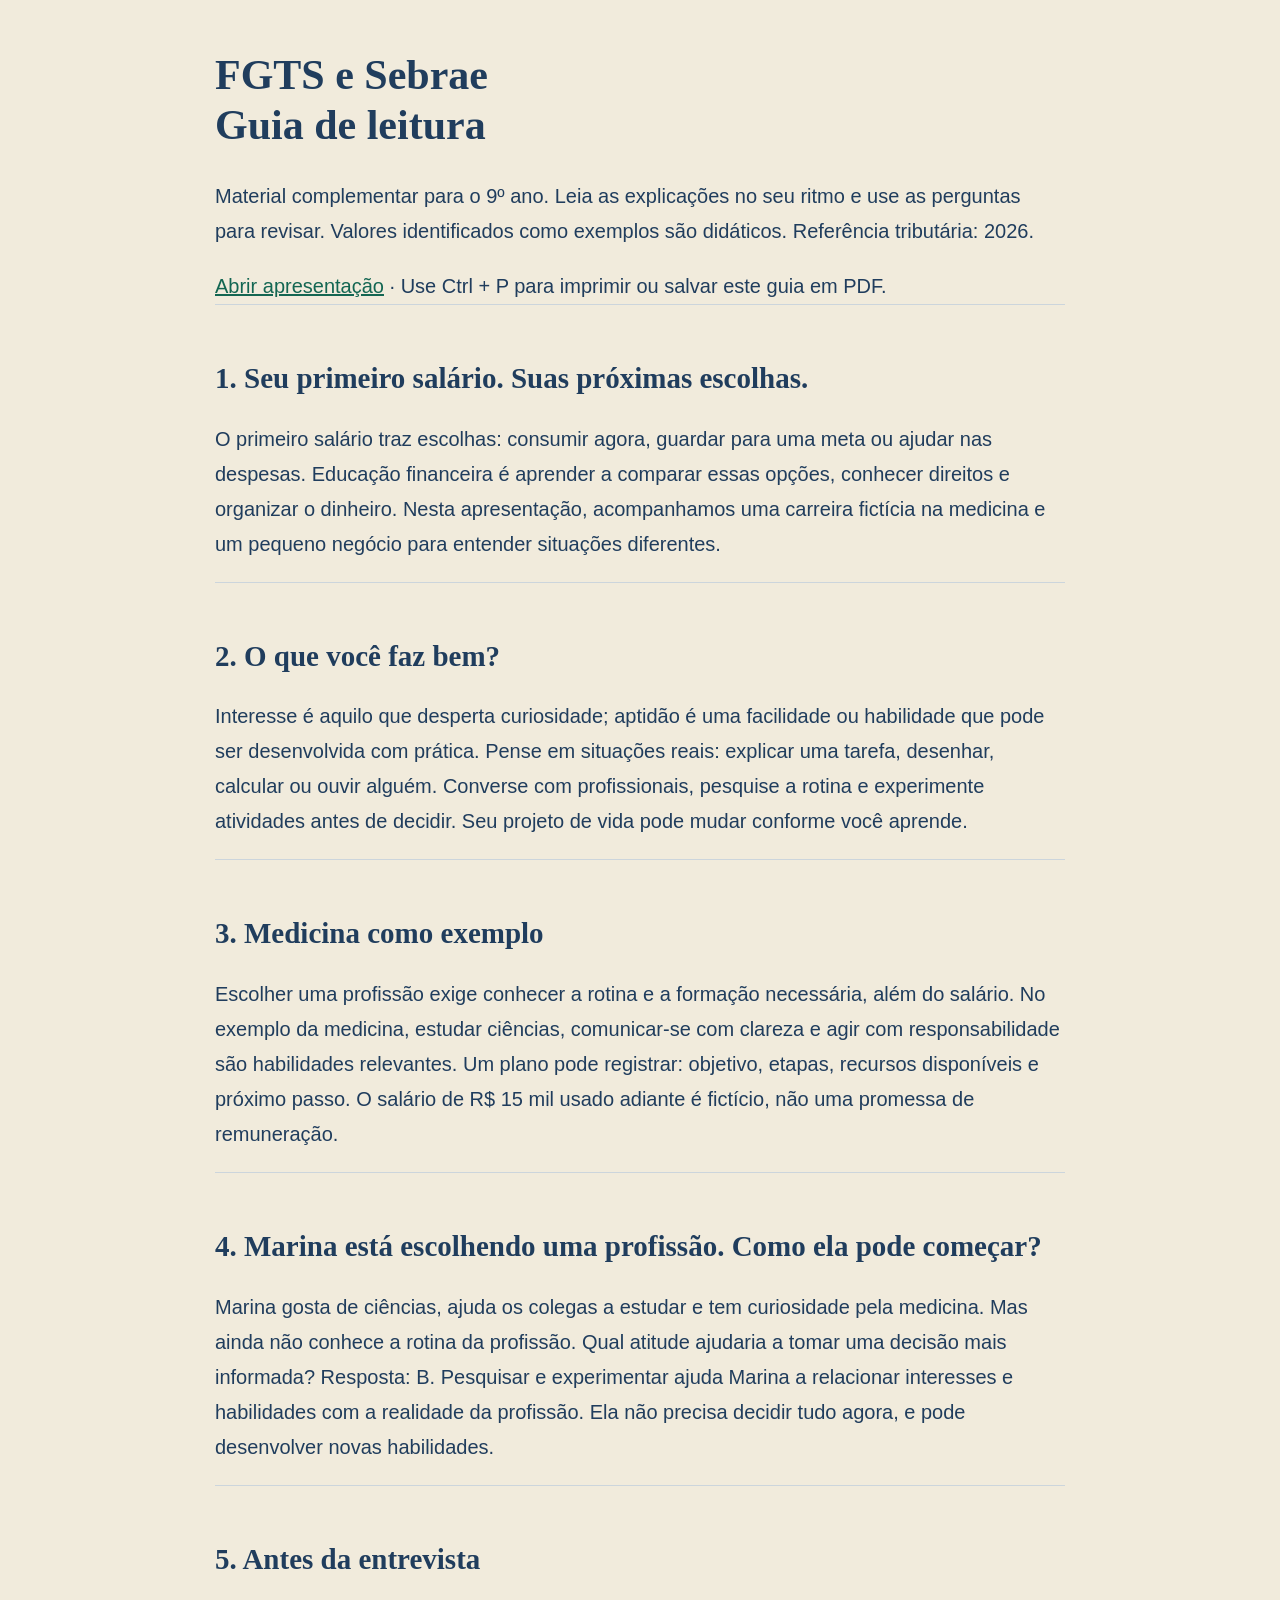
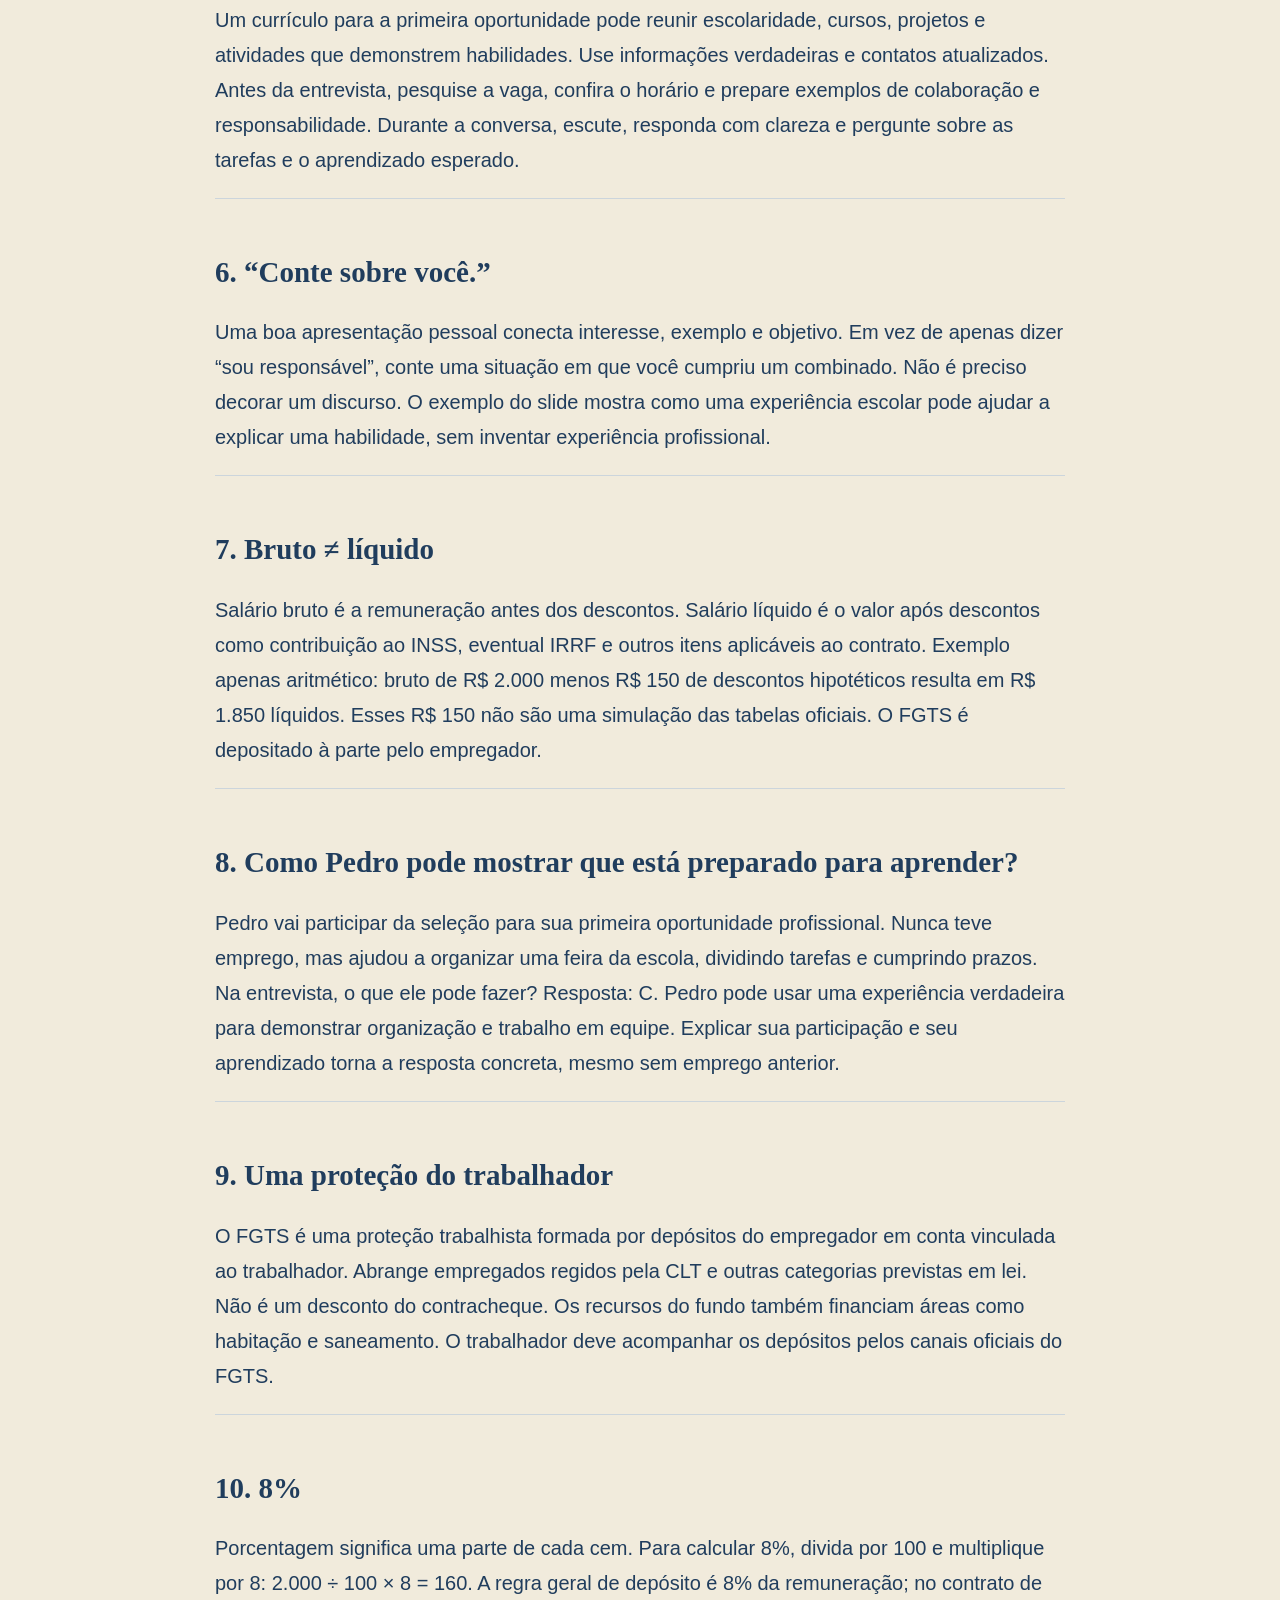
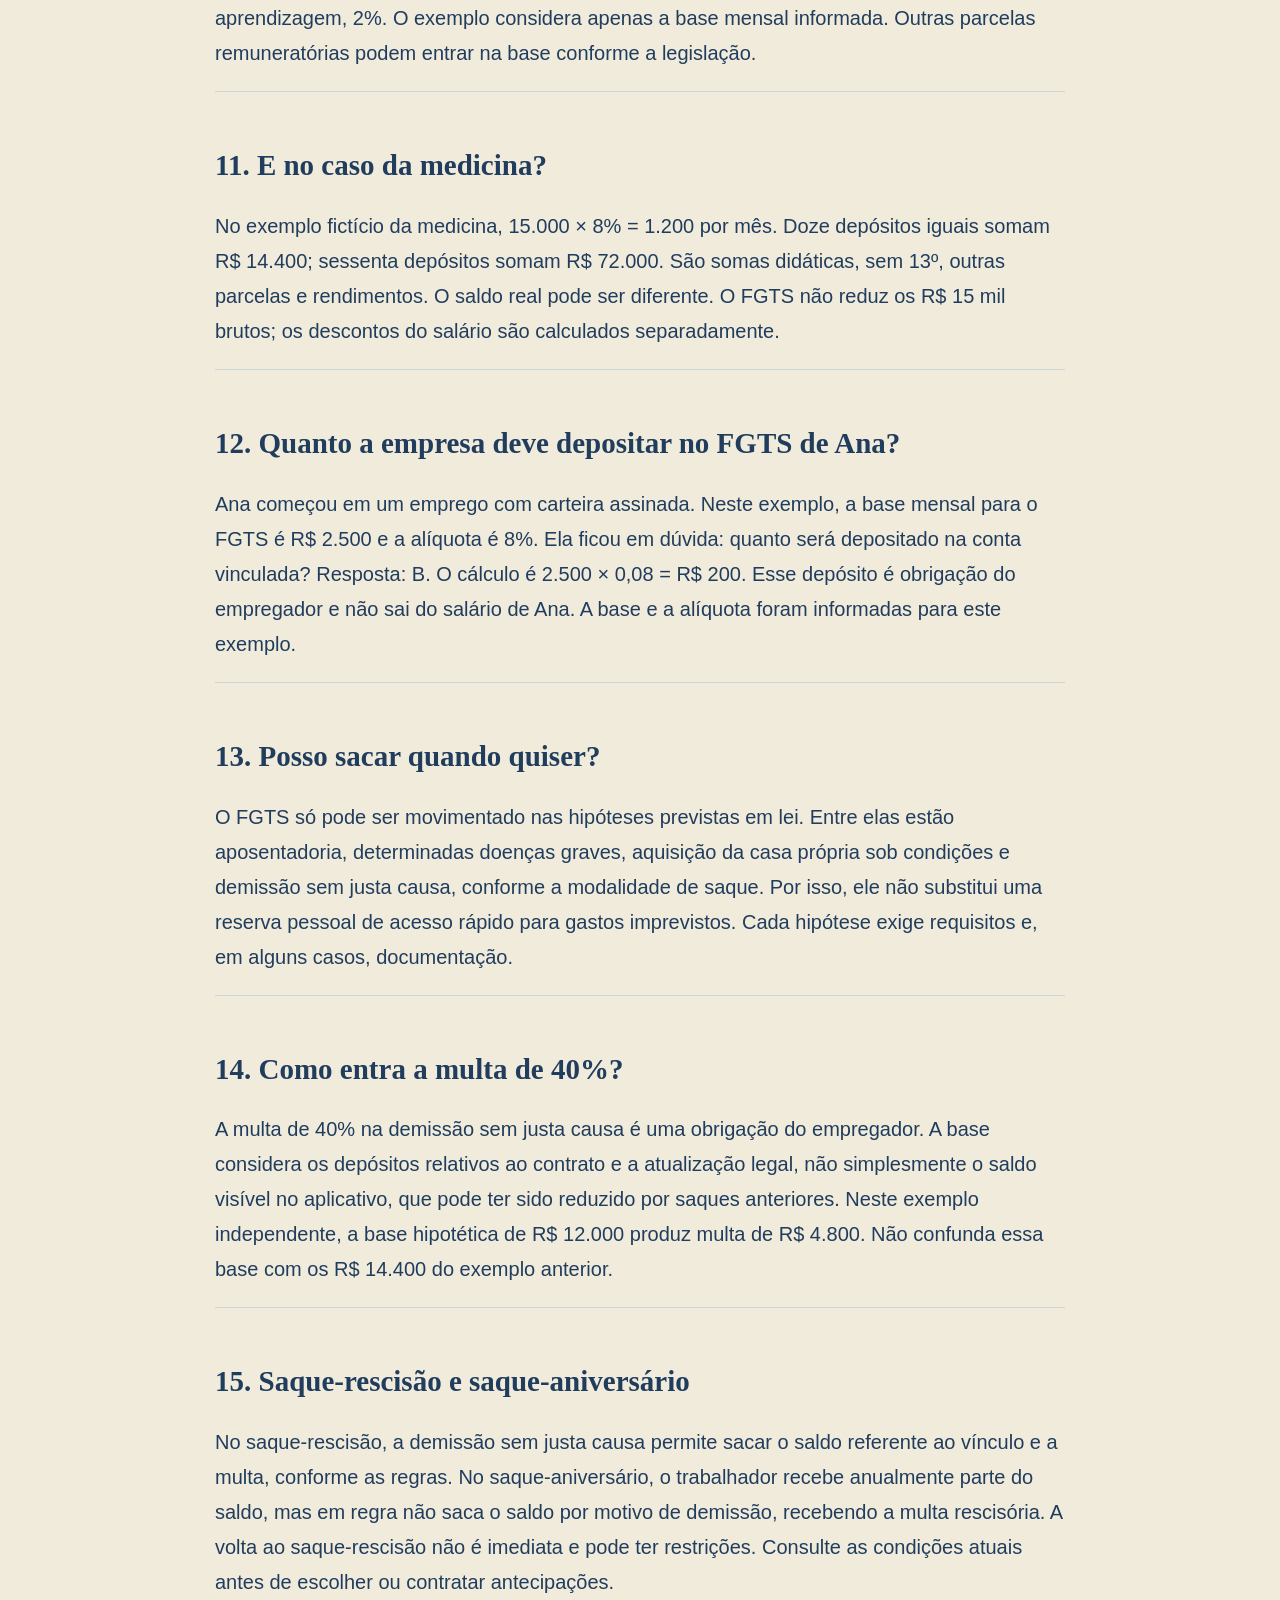
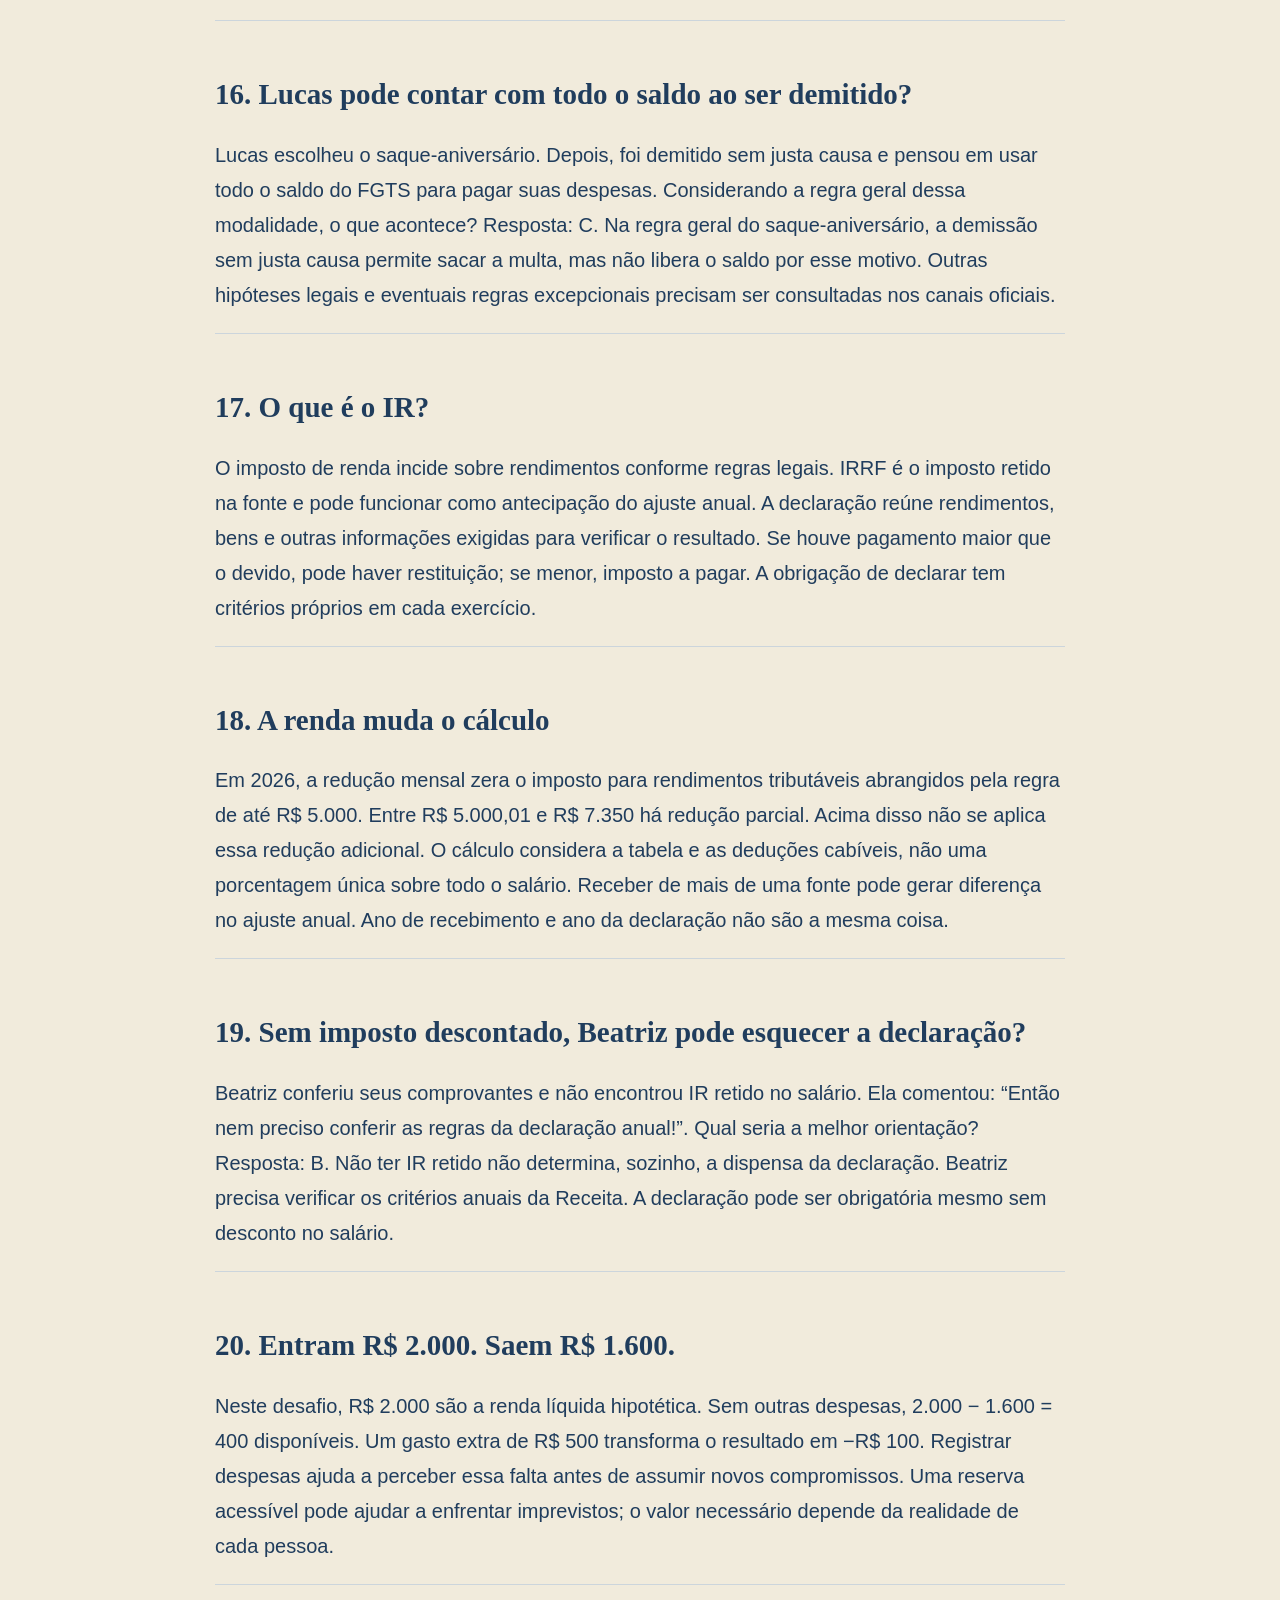
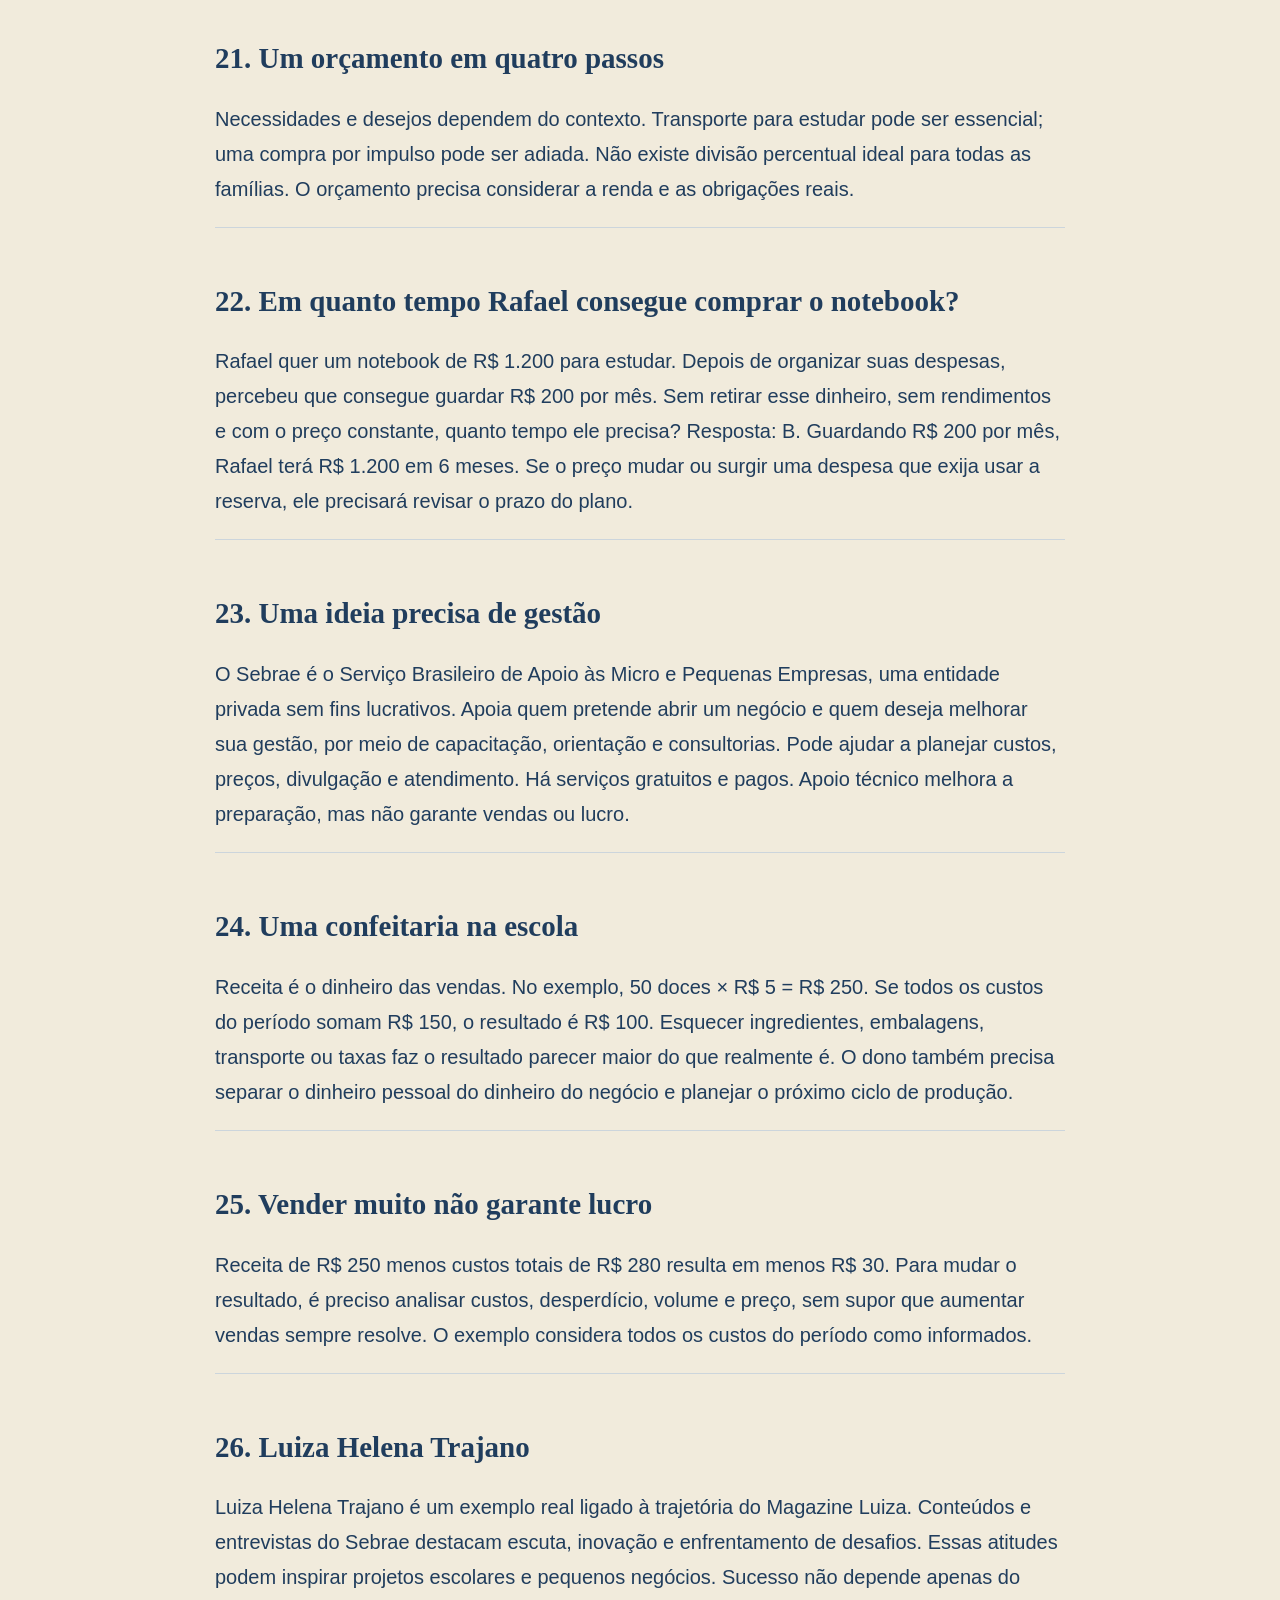
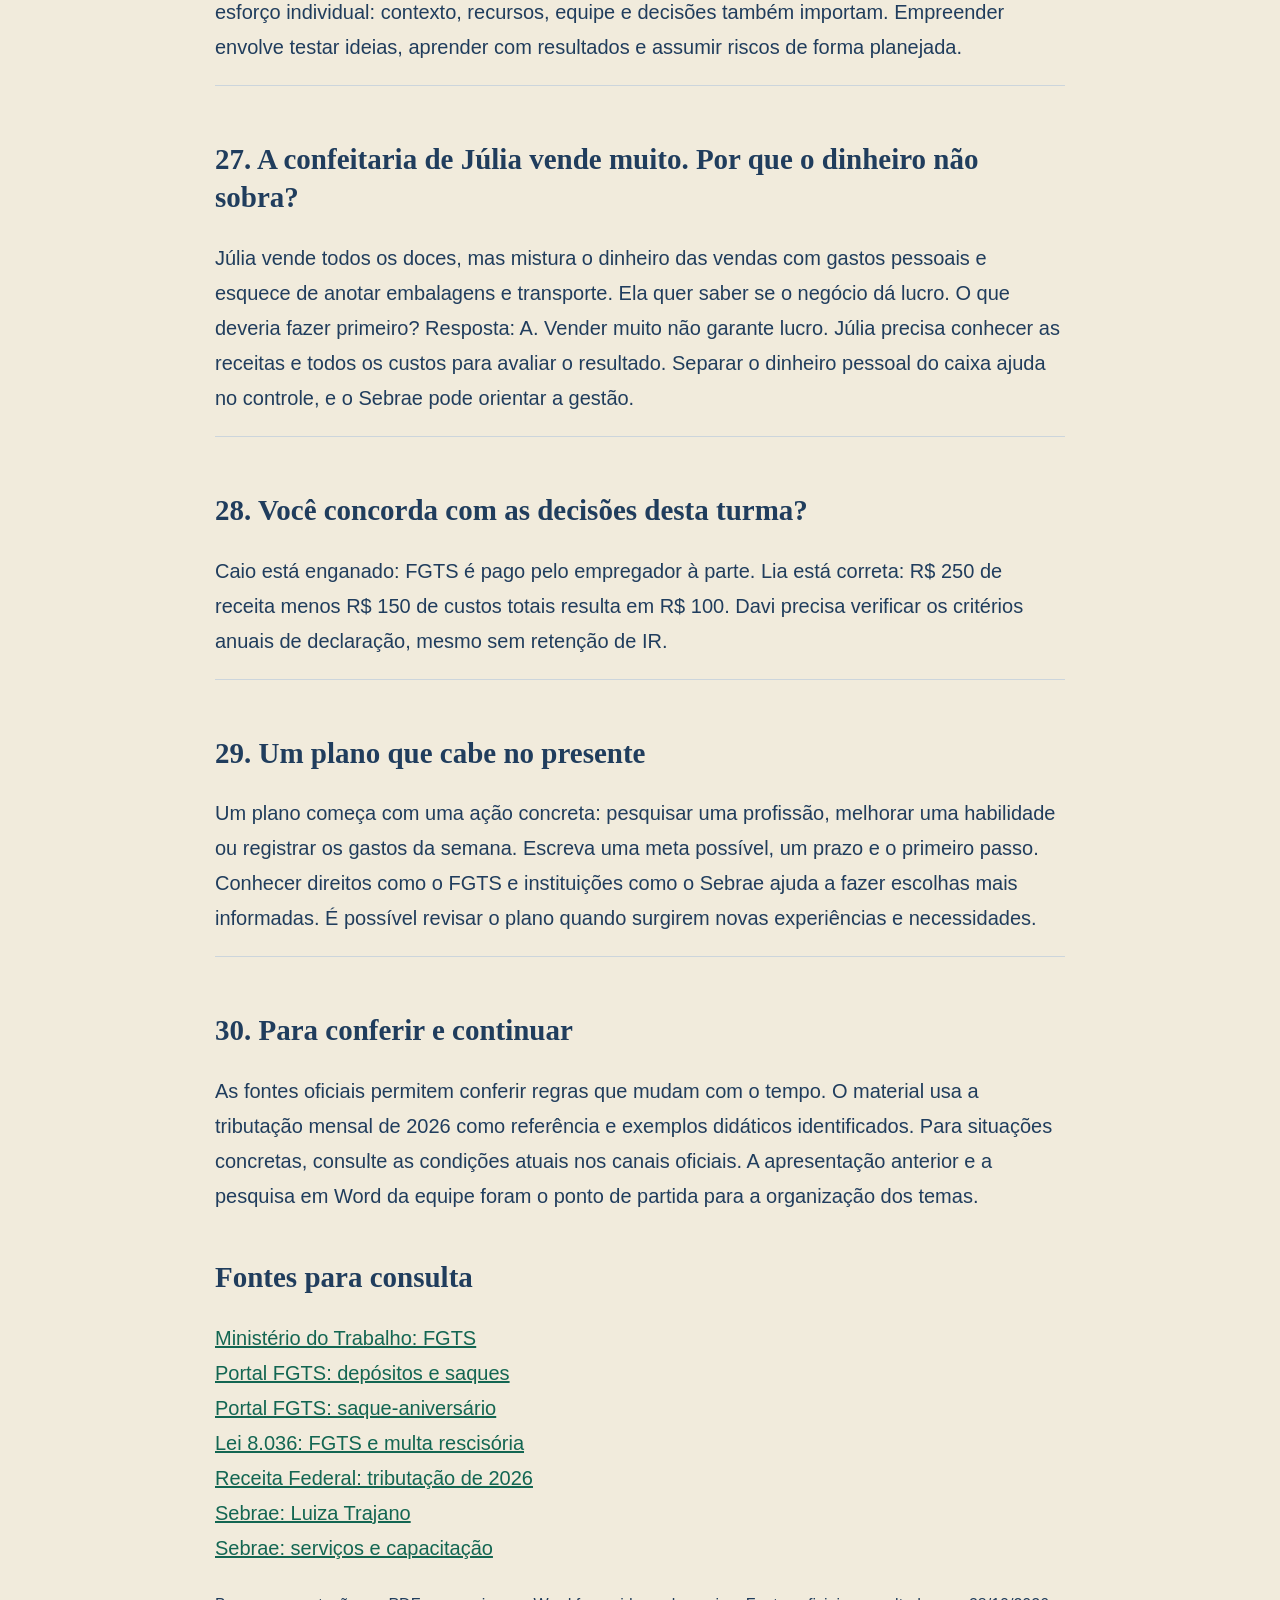
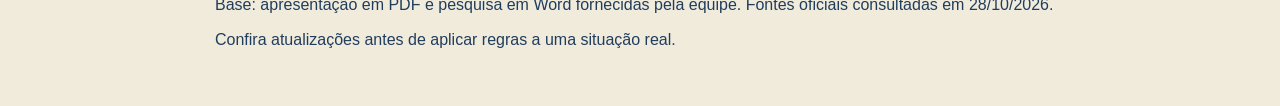
<file: Guia-de-leitura.html>
<!doctype html><html lang="pt-BR"><meta charset="utf-8"><meta name="viewport" content="width=device-width,initial-scale=1"><title>Guia de leitura | FGTS e Sebrae</title><style>body{font:20px/1.75 Segoe UI,Arial,sans-serif;max-width:850px;margin:50px auto;padding:0 25px;color:#203d5d;background:#f1ebdc}h1{font-family:Georgia,serif;font-size:42px;line-height:1.2}h2{font-family:Georgia,serif;line-height:1.3;font-size:29px;margin-top:45px}a{color:#136652}article{border-top:1px solid #ccd5dc;padding-top:10px}small{font-size:16px}@media print{body{font-size:12pt;margin:0;max-width:none}article{break-inside:avoid}nav{display:none}}</style><h1>FGTS e Sebrae<br>Guia de leitura</h1><p>Material complementar para o 9º ano. Leia as explicações no seu ritmo e use as perguntas para revisar. Valores identificados como exemplos são didáticos. Referência tributária: 2026.</p><nav><a href="index.html">Abrir apresentação</a> · Use Ctrl + P para imprimir ou salvar este guia em PDF.</nav><article><h2>1. Seu primeiro salário. Suas próximas escolhas.</h2><p>O primeiro salário traz escolhas: consumir agora, guardar para uma meta ou ajudar nas despesas. Educação financeira é aprender a comparar essas opções, conhecer direitos e organizar o dinheiro. Nesta apresentação, acompanhamos uma carreira fictícia na medicina e um pequeno negócio para entender situações diferentes.</p></article><article><h2>2. O que você faz bem?</h2><p>Interesse é aquilo que desperta curiosidade; aptidão é uma facilidade ou habilidade que pode ser desenvolvida com prática. Pense em situações reais: explicar uma tarefa, desenhar, calcular ou ouvir alguém. Converse com profissionais, pesquise a rotina e experimente atividades antes de decidir. Seu projeto de vida pode mudar conforme você aprende.</p></article><article><h2>3. Medicina como exemplo</h2><p>Escolher uma profissão exige conhecer a rotina e a formação necessária, além do salário. No exemplo da medicina, estudar ciências, comunicar-se com clareza e agir com responsabilidade são habilidades relevantes. Um plano pode registrar: objetivo, etapas, recursos disponíveis e próximo passo. O salário de R$ 15 mil usado adiante é fictício, não uma promessa de remuneração.</p></article><article><h2>4. Marina está escolhendo uma profissão. Como ela pode começar?</h2><p>Marina gosta de ciências, ajuda os colegas a estudar e tem curiosidade pela medicina. Mas ainda não conhece a rotina da profissão. Qual atitude ajudaria a tomar uma decisão mais informada? Resposta: B. Pesquisar e experimentar ajuda Marina a relacionar interesses e habilidades com a realidade da profissão. Ela não precisa decidir tudo agora, e pode desenvolver novas habilidades.</p></article><article><h2>5. Antes da entrevista</h2><p>Um currículo para a primeira oportunidade pode reunir escolaridade, cursos, projetos e atividades que demonstrem habilidades. Use informações verdadeiras e contatos atualizados. Antes da entrevista, pesquise a vaga, confira o horário e prepare exemplos de colaboração e responsabilidade. Durante a conversa, escute, responda com clareza e pergunte sobre as tarefas e o aprendizado esperado.</p></article><article><h2>6. “Conte sobre você.”</h2><p>Uma boa apresentação pessoal conecta interesse, exemplo e objetivo. Em vez de apenas dizer “sou responsável”, conte uma situação em que você cumpriu um combinado. Não é preciso decorar um discurso. O exemplo do slide mostra como uma experiência escolar pode ajudar a explicar uma habilidade, sem inventar experiência profissional.</p></article><article><h2>7. Bruto ≠ líquido</h2><p>Salário bruto é a remuneração antes dos descontos. Salário líquido é o valor após descontos como contribuição ao INSS, eventual IRRF e outros itens aplicáveis ao contrato. Exemplo apenas aritmético: bruto de R$ 2.000 menos R$ 150 de descontos hipotéticos resulta em R$ 1.850 líquidos. Esses R$ 150 não são uma simulação das tabelas oficiais. O FGTS é depositado à parte pelo empregador.</p></article><article><h2>8. Como Pedro pode mostrar que está preparado para aprender?</h2><p>Pedro vai participar da seleção para sua primeira oportunidade profissional. Nunca teve emprego, mas ajudou a organizar uma feira da escola, dividindo tarefas e cumprindo prazos. Na entrevista, o que ele pode fazer? Resposta: C. Pedro pode usar uma experiência verdadeira para demonstrar organização e trabalho em equipe. Explicar sua participação e seu aprendizado torna a resposta concreta, mesmo sem emprego anterior.</p></article><article><h2>9. Uma proteção do trabalhador</h2><p>O FGTS é uma proteção trabalhista formada por depósitos do empregador em conta vinculada ao trabalhador. Abrange empregados regidos pela CLT e outras categorias previstas em lei. Não é um desconto do contracheque. Os recursos do fundo também financiam áreas como habitação e saneamento. O trabalhador deve acompanhar os depósitos pelos canais oficiais do FGTS.</p></article><article><h2>10. 8%</h2><p>Porcentagem significa uma parte de cada cem. Para calcular 8%, divida por 100 e multiplique por 8: 2.000 ÷ 100 × 8 = 160. A regra geral de depósito é 8% da remuneração; no contrato de aprendizagem, 2%. O exemplo considera apenas a base mensal informada. Outras parcelas remuneratórias podem entrar na base conforme a legislação.</p></article><article><h2>11. E no caso da medicina?</h2><p>No exemplo fictício da medicina, 15.000 × 8% = 1.200 por mês. Doze depósitos iguais somam R$ 14.400; sessenta depósitos somam R$ 72.000. São somas didáticas, sem 13º, outras parcelas e rendimentos. O saldo real pode ser diferente. O FGTS não reduz os R$ 15 mil brutos; os descontos do salário são calculados separadamente.</p></article><article><h2>12. Quanto a empresa deve depositar no FGTS de Ana?</h2><p>Ana começou em um emprego com carteira assinada. Neste exemplo, a base mensal para o FGTS é R$ 2.500 e a alíquota é 8%. Ela ficou em dúvida: quanto será depositado na conta vinculada? Resposta: B. O cálculo é 2.500 × 0,08 = R$ 200. Esse depósito é obrigação do empregador e não sai do salário de Ana. A base e a alíquota foram informadas para este exemplo.</p></article><article><h2>13. Posso sacar quando quiser?</h2><p>O FGTS só pode ser movimentado nas hipóteses previstas em lei. Entre elas estão aposentadoria, determinadas doenças graves, aquisição da casa própria sob condições e demissão sem justa causa, conforme a modalidade de saque. Por isso, ele não substitui uma reserva pessoal de acesso rápido para gastos imprevistos. Cada hipótese exige requisitos e, em alguns casos, documentação.</p></article><article><h2>14. Como entra a multa de 40%?</h2><p>A multa de 40% na demissão sem justa causa é uma obrigação do empregador. A base considera os depósitos relativos ao contrato e a atualização legal, não simplesmente o saldo visível no aplicativo, que pode ter sido reduzido por saques anteriores. Neste exemplo independente, a base hipotética de R$ 12.000 produz multa de R$ 4.800. Não confunda essa base com os R$ 14.400 do exemplo anterior.</p></article><article><h2>15. Saque-rescisão e saque-aniversário</h2><p>No saque-rescisão, a demissão sem justa causa permite sacar o saldo referente ao vínculo e a multa, conforme as regras. No saque-aniversário, o trabalhador recebe anualmente parte do saldo, mas em regra não saca o saldo por motivo de demissão, recebendo a multa rescisória. A volta ao saque-rescisão não é imediata e pode ter restrições. Consulte as condições atuais antes de escolher ou contratar antecipações.</p></article><article><h2>16. Lucas pode contar com todo o saldo ao ser demitido?</h2><p>Lucas escolheu o saque-aniversário. Depois, foi demitido sem justa causa e pensou em usar todo o saldo do FGTS para pagar suas despesas. Considerando a regra geral dessa modalidade, o que acontece? Resposta: C. Na regra geral do saque-aniversário, a demissão sem justa causa permite sacar a multa, mas não libera o saldo por esse motivo. Outras hipóteses legais e eventuais regras excepcionais precisam ser consultadas nos canais oficiais.</p></article><article><h2>17. O que é o IR?</h2><p>O imposto de renda incide sobre rendimentos conforme regras legais. IRRF é o imposto retido na fonte e pode funcionar como antecipação do ajuste anual. A declaração reúne rendimentos, bens e outras informações exigidas para verificar o resultado. Se houve pagamento maior que o devido, pode haver restituição; se menor, imposto a pagar. A obrigação de declarar tem critérios próprios em cada exercício.</p></article><article><h2>18. A renda muda o cálculo</h2><p>Em 2026, a redução mensal zera o imposto para rendimentos tributáveis abrangidos pela regra de até R$ 5.000. Entre R$ 5.000,01 e R$ 7.350 há redução parcial. Acima disso não se aplica essa redução adicional. O cálculo considera a tabela e as deduções cabíveis, não uma porcentagem única sobre todo o salário. Receber de mais de uma fonte pode gerar diferença no ajuste anual. Ano de recebimento e ano da declaração não são a mesma coisa.</p></article><article><h2>19. Sem imposto descontado, Beatriz pode esquecer a declaração?</h2><p>Beatriz conferiu seus comprovantes e não encontrou IR retido no salário. Ela comentou: “Então nem preciso conferir as regras da declaração anual!”. Qual seria a melhor orientação? Resposta: B. Não ter IR retido não determina, sozinho, a dispensa da declaração. Beatriz precisa verificar os critérios anuais da Receita. A declaração pode ser obrigatória mesmo sem desconto no salário.</p></article><article><h2>20. Entram R$ 2.000. Saem R$ 1.600.</h2><p>Neste desafio, R$ 2.000 são a renda líquida hipotética. Sem outras despesas, 2.000 − 1.600 = 400 disponíveis. Um gasto extra de R$ 500 transforma o resultado em −R$ 100. Registrar despesas ajuda a perceber essa falta antes de assumir novos compromissos. Uma reserva acessível pode ajudar a enfrentar imprevistos; o valor necessário depende da realidade de cada pessoa.</p></article><article><h2>21. Um orçamento em quatro passos</h2><p>Necessidades e desejos dependem do contexto. Transporte para estudar pode ser essencial; uma compra por impulso pode ser adiada. Não existe divisão percentual ideal para todas as famílias. O orçamento precisa considerar a renda e as obrigações reais.</p></article><article><h2>22. Em quanto tempo Rafael consegue comprar o notebook?</h2><p>Rafael quer um notebook de R$ 1.200 para estudar. Depois de organizar suas despesas, percebeu que consegue guardar R$ 200 por mês. Sem retirar esse dinheiro, sem rendimentos e com o preço constante, quanto tempo ele precisa? Resposta: B. Guardando R$ 200 por mês, Rafael terá R$ 1.200 em 6 meses. Se o preço mudar ou surgir uma despesa que exija usar a reserva, ele precisará revisar o prazo do plano.</p></article><article><h2>23. Uma ideia precisa de gestão</h2><p>O Sebrae é o Serviço Brasileiro de Apoio às Micro e Pequenas Empresas, uma entidade privada sem fins lucrativos. Apoia quem pretende abrir um negócio e quem deseja melhorar sua gestão, por meio de capacitação, orientação e consultorias. Pode ajudar a planejar custos, preços, divulgação e atendimento. Há serviços gratuitos e pagos. Apoio técnico melhora a preparação, mas não garante vendas ou lucro.</p></article><article><h2>24. Uma confeitaria na escola</h2><p>Receita é o dinheiro das vendas. No exemplo, 50 doces × R$ 5 = R$ 250. Se todos os custos do período somam R$ 150, o resultado é R$ 100. Esquecer ingredientes, embalagens, transporte ou taxas faz o resultado parecer maior do que realmente é. O dono também precisa separar o dinheiro pessoal do dinheiro do negócio e planejar o próximo ciclo de produção.</p></article><article><h2>25. Vender muito não garante lucro</h2><p>Receita de R$ 250 menos custos totais de R$ 280 resulta em menos R$ 30. Para mudar o resultado, é preciso analisar custos, desperdício, volume e preço, sem supor que aumentar vendas sempre resolve. O exemplo considera todos os custos do período como informados.</p></article><article><h2>26. Luiza Helena Trajano</h2><p>Luiza Helena Trajano é um exemplo real ligado à trajetória do Magazine Luiza. Conteúdos e entrevistas do Sebrae destacam escuta, inovação e enfrentamento de desafios. Essas atitudes podem inspirar projetos escolares e pequenos negócios. Sucesso não depende apenas do esforço individual: contexto, recursos, equipe e decisões também importam. Empreender envolve testar ideias, aprender com resultados e assumir riscos de forma planejada.</p></article><article><h2>27. A confeitaria de Júlia vende muito. Por que o dinheiro não sobra?</h2><p>Júlia vende todos os doces, mas mistura o dinheiro das vendas com gastos pessoais e esquece de anotar embalagens e transporte. Ela quer saber se o negócio dá lucro. O que deveria fazer primeiro? Resposta: A. Vender muito não garante lucro. Júlia precisa conhecer as receitas e todos os custos para avaliar o resultado. Separar o dinheiro pessoal do caixa ajuda no controle, e o Sebrae pode orientar a gestão.</p></article><article><h2>28. Você concorda com as decisões desta turma?</h2><p>Caio está enganado: FGTS é pago pelo empregador à parte. Lia está correta: R$ 250 de receita menos R$ 150 de custos totais resulta em R$ 100. Davi precisa verificar os critérios anuais de declaração, mesmo sem retenção de IR.</p></article><article><h2>29. Um plano que cabe no presente</h2><p>Um plano começa com uma ação concreta: pesquisar uma profissão, melhorar uma habilidade ou registrar os gastos da semana. Escreva uma meta possível, um prazo e o primeiro passo. Conhecer direitos como o FGTS e instituições como o Sebrae ajuda a fazer escolhas mais informadas. É possível revisar o plano quando surgirem novas experiências e necessidades.</p></article><article><h2>30. Para conferir e continuar</h2><p>As fontes oficiais permitem conferir regras que mudam com o tempo. O material usa a tributação mensal de 2026 como referência e exemplos didáticos identificados. Para situações concretas, consulte as condições atuais nos canais oficiais. A apresentação anterior e a pesquisa em Word da equipe foram o ponto de partida para a organização dos temas.</p></article><h2>Fontes para consulta</h2><a href="https://www.gov.br/trabalho-e-emprego/pt-br/servicos/trabalhador/fgts">Ministério do Trabalho: FGTS</a><br><a href="https://www.fgts.gov.br/Paginas/Trabalhador/saque.aspx">Portal FGTS: depósitos e saques</a><br><a href="https://www.fgts.gov.br/Paginas/trabalhador/saque/saque-aniversario.aspx">Portal FGTS: saque-aniversário</a><br><a href="https://www.presidencia.gov.br/ccivil_03/leis/l8036compilada.htm">Lei 8.036: FGTS e multa rescisória</a><br><a href="https://www.gov.br/receitafederal/pt-br/assuntos/meu-imposto-de-renda/tabelas/2026">Receita Federal: tributação de 2026</a><br><a href="https://digital.sebraers.com.br/blog/pessoas/5-coisas-que-aprendemos-com-luiza-trajano/">Sebrae: Luiza Trajano</a><br><a href="https://sebrae.com.br">Sebrae: serviços e capacitação</a><br><p><small>Base: apresentação em PDF e pesquisa em Word fornecidas pela equipe. Fontes oficiais consultadas em 28/10/2026. Confira atualizações antes de aplicar regras a uma situação real.</small></p></html>
</file>
<file: reveal.css>
/**
 * reveal.js 5.2.0
 * https://revealjs.com
 * MIT licensed
 *
 * Copyright (C) 2011-2024 Hakim El Hattab, https://hakim.se
 */

.reveal .r-stretch,.reveal .stretch{max-width:none;max-height:none}.reveal pre.r-stretch code,.reveal pre.stretch code{height:100%;max-height:100%;box-sizing:border-box}.reveal .r-fit-text{display:inline-block;white-space:nowrap}.reveal .r-stack{display:grid;grid-template-rows:100%}.reveal .r-stack>*{grid-area:1/1;margin:auto}.reveal .r-hstack,.reveal .r-vstack{display:flex}.reveal .r-hstack img,.reveal .r-hstack video,.reveal .r-vstack img,.reveal .r-vstack video{min-width:0;min-height:0;object-fit:contain}.reveal .r-vstack{flex-direction:column;align-items:center;justify-content:center}.reveal .r-hstack{flex-direction:row;align-items:center;justify-content:center}.reveal .items-stretch{align-items:stretch}.reveal .items-start{align-items:flex-start}.reveal .items-center{align-items:center}.reveal .items-end{align-items:flex-end}.reveal .justify-between{justify-content:space-between}.reveal .justify-around{justify-content:space-around}.reveal .justify-start{justify-content:flex-start}.reveal .justify-center{justify-content:center}.reveal .justify-end{justify-content:flex-end}html.reveal-full-page{width:100%;height:100%;height:100vh;height:calc(var(--vh,1vh) * 100);height:100dvh;overflow:hidden}.reveal-viewport{height:100%;overflow:hidden;position:relative;line-height:1;margin:0;background-color:#fff;color:#000;--r-controls-spacing:12px;--r-overlay-header-height:40px;--r-overlay-margin:0px;--r-overlay-padding:6px;--r-overlay-gap:5px}@media screen and (max-width:1024px),(max-height:768px){.reveal-viewport{--r-overlay-header-height:26px}}.reveal-viewport:fullscreen{top:0!important;left:0!important;width:100%!important;height:100%!important;transform:none!important}.reveal .fragment{transition:all .2s ease}.reveal .fragment:not(.custom){opacity:0;visibility:hidden;will-change:opacity}.reveal .fragment.visible{opacity:1;visibility:inherit}.reveal .fragment.disabled{transition:none}.reveal .fragment.grow{opacity:1;visibility:inherit}.reveal .fragment.grow.visible{transform:scale(1.3)}.reveal .fragment.shrink{opacity:1;visibility:inherit}.reveal .fragment.shrink.visible{transform:scale(.7)}.reveal .fragment.zoom-in{transform:scale(.1)}.reveal .fragment.zoom-in.visible{transform:none}.reveal .fragment.fade-out{opacity:1;visibility:inherit}.reveal .fragment.fade-out.visible{opacity:0;visibility:hidden}.reveal .fragment.semi-fade-out{opacity:1;visibility:inherit}.reveal .fragment.semi-fade-out.visible{opacity:.5;visibility:inherit}.reveal .fragment.strike{opacity:1;visibility:inherit}.reveal .fragment.strike.visible{text-decoration:line-through}.reveal .fragment.fade-up{transform:translate(0,40px)}.reveal .fragment.fade-up.visible{transform:translate(0,0)}.reveal .fragment.fade-down{transform:translate(0,-40px)}.reveal .fragment.fade-down.visible{transform:translate(0,0)}.reveal .fragment.fade-right{transform:translate(-40px,0)}.reveal .fragment.fade-right.visible{transform:translate(0,0)}.reveal .fragment.fade-left{transform:translate(40px,0)}.reveal .fragment.fade-left.visible{transform:translate(0,0)}.reveal .fragment.current-visible,.reveal .fragment.fade-in-then-out{opacity:0;visibility:hidden}.reveal .fragment.current-visible.current-fragment,.reveal .fragment.fade-in-then-out.current-fragment{opacity:1;visibility:inherit}.reveal .fragment.fade-in-then-semi-out{opacity:0;visibility:hidden}.reveal .fragment.fade-in-then-semi-out.visible{opacity:.5;visibility:inherit}.reveal .fragment.fade-in-then-semi-out.current-fragment{opacity:1;visibility:inherit}.reveal .fragment.highlight-blue,.reveal .fragment.highlight-current-blue,.reveal .fragment.highlight-current-green,.reveal .fragment.highlight-current-red,.reveal .fragment.highlight-green,.reveal .fragment.highlight-red{opacity:1;visibility:inherit}.reveal .fragment.highlight-red.visible{color:#ff2c2d}.reveal .fragment.highlight-green.visible{color:#17ff2e}.reveal .fragment.highlight-blue.visible{color:#1b91ff}.reveal .fragment.highlight-current-red.current-fragment{color:#ff2c2d}.reveal .fragment.highlight-current-green.current-fragment{color:#17ff2e}.reveal .fragment.highlight-current-blue.current-fragment{color:#1b91ff}.reveal:after{content:"";font-style:italic}.reveal iframe{z-index:1}.reveal a{position:relative}@keyframes bounce-right{0%,10%,25%,40%,50%{transform:translateX(0)}20%{transform:translateX(10px)}30%{transform:translateX(-5px)}}@keyframes bounce-left{0%,10%,25%,40%,50%{transform:translateX(0)}20%{transform:translateX(-10px)}30%{transform:translateX(5px)}}@keyframes bounce-down{0%,10%,25%,40%,50%{transform:translateY(0)}20%{transform:translateY(10px)}30%{transform:translateY(-5px)}}.reveal .controls{display:none;position:absolute;top:auto;bottom:var(--r-controls-spacing);right:var(--r-controls-spacing);left:auto;z-index:11;color:#000;pointer-events:none;font-size:10px}.reveal .controls button{position:absolute;padding:0;background-color:transparent;border:0;outline:0;cursor:pointer;color:currentColor;transform:scale(.9999);transition:color .2s ease,opacity .2s ease,transform .2s ease;z-index:2;pointer-events:auto;font-size:inherit;visibility:hidden;opacity:0;-webkit-appearance:none;-webkit-tap-highlight-color:transparent}.reveal .controls .controls-arrow:after,.reveal .controls .controls-arrow:before{content:"";position:absolute;top:0;left:0;width:2.6em;height:.5em;border-radius:.25em;background-color:currentColor;transition:all .15s ease,background-color .8s ease;transform-origin:.2em 50%;will-change:transform}.reveal .controls .controls-arrow{position:relative;width:3.6em;height:3.6em}.reveal .controls .controls-arrow:before{transform:translateX(.5em) translateY(1.55em) rotate(45deg)}.reveal .controls .controls-arrow:after{transform:translateX(.5em) translateY(1.55em) rotate(-45deg)}.reveal .controls .controls-arrow:hover:before{transform:translateX(.5em) translateY(1.55em) rotate(40deg)}.reveal .controls .controls-arrow:hover:after{transform:translateX(.5em) translateY(1.55em) rotate(-40deg)}.reveal .controls .controls-arrow:active:before{transform:translateX(.5em) translateY(1.55em) rotate(36deg)}.reveal .controls .controls-arrow:active:after{transform:translateX(.5em) translateY(1.55em) rotate(-36deg)}.reveal .controls .navigate-left{right:6.4em;bottom:3.2em;transform:translateX(-10px)}.reveal .controls .navigate-left.highlight{animation:bounce-left 2s 50 both ease-out}.reveal .controls .navigate-right{right:0;bottom:3.2em;transform:translateX(10px)}.reveal .controls .navigate-right .controls-arrow{transform:rotate(180deg)}.reveal .controls .navigate-right.highlight{animation:bounce-right 2s 50 both ease-out}.reveal .controls .navigate-up{right:3.2em;bottom:6.4em;transform:translateY(-10px)}.reveal .controls .navigate-up .controls-arrow{transform:rotate(90deg)}.reveal .controls .navigate-down{right:3.2em;bottom:-1.4em;padding-bottom:1.4em;transform:translateY(10px)}.reveal .controls .navigate-down .controls-arrow{transform:rotate(-90deg)}.reveal .controls .navigate-down.highlight{animation:bounce-down 2s 50 both ease-out}.reveal .controls[data-controls-back-arrows=faded] .navigate-up.enabled{opacity:.3}.reveal .controls[data-controls-back-arrows=faded] .navigate-up.enabled:hover{opacity:1}.reveal .controls[data-controls-back-arrows=hidden] .navigate-up.enabled{opacity:0;visibility:hidden}.reveal .controls .enabled{visibility:visible;opacity:.9;cursor:pointer;transform:none}.reveal .controls .enabled.fragmented{opacity:.5}.reveal .controls .enabled.fragmented:hover,.reveal .controls .enabled:hover{opacity:1}.reveal:not(.rtl) .controls[data-controls-back-arrows=faded] .navigate-left.enabled{opacity:.3}.reveal:not(.rtl) .controls[data-controls-back-arrows=faded] .navigate-left.enabled:hover{opacity:1}.reveal:not(.rtl) .controls[data-controls-back-arrows=hidden] .navigate-left.enabled{opacity:0;visibility:hidden}.reveal.rtl .controls[data-controls-back-arrows=faded] .navigate-right.enabled{opacity:.3}.reveal.rtl .controls[data-controls-back-arrows=faded] .navigate-right.enabled:hover{opacity:1}.reveal.rtl .controls[data-controls-back-arrows=hidden] .navigate-right.enabled{opacity:0;visibility:hidden}.reveal[data-navigation-mode=linear].has-horizontal-slides .navigate-down,.reveal[data-navigation-mode=linear].has-horizontal-slides .navigate-up{display:none}.reveal:not(.has-vertical-slides) .controls .navigate-left,.reveal[data-navigation-mode=linear].has-horizontal-slides .navigate-left{bottom:1.4em;right:5.5em}.reveal:not(.has-vertical-slides) .controls .navigate-right,.reveal[data-navigation-mode=linear].has-horizontal-slides .navigate-right{bottom:1.4em;right:.5em}.reveal:not(.has-horizontal-slides) .controls .navigate-up{right:1.4em;bottom:5em}.reveal:not(.has-horizontal-slides) .controls .navigate-down{right:1.4em;bottom:.5em}.reveal.has-dark-background .controls{color:#fff}.reveal.has-light-background .controls{color:#000}.reveal.no-hover .controls .controls-arrow:active:before,.reveal.no-hover .controls .controls-arrow:hover:before{transform:translateX(.5em) translateY(1.55em) rotate(45deg)}.reveal.no-hover .controls .controls-arrow:active:after,.reveal.no-hover .controls .controls-arrow:hover:after{transform:translateX(.5em) translateY(1.55em) rotate(-45deg)}@media screen and (min-width:500px){.reveal-viewport{--r-controls-spacing:0.8em}.reveal .controls[data-controls-layout=edges]{top:0;right:0;bottom:0;left:0}.reveal .controls[data-controls-layout=edges] .navigate-down,.reveal .controls[data-controls-layout=edges] .navigate-left,.reveal .controls[data-controls-layout=edges] .navigate-right,.reveal .controls[data-controls-layout=edges] .navigate-up{bottom:auto;right:auto}.reveal .controls[data-controls-layout=edges] .navigate-left{top:50%;left:var(--r-controls-spacing);margin-top:-1.8em}.reveal .controls[data-controls-layout=edges] .navigate-right{top:50%;right:var(--r-controls-spacing);margin-top:-1.8em}.reveal .controls[data-controls-layout=edges] .navigate-up{top:var(--r-controls-spacing);left:50%;margin-left:-1.8em}.reveal .controls[data-controls-layout=edges] .navigate-down{bottom:calc(var(--r-controls-spacing) - 1.4em + .3em);left:50%;margin-left:-1.8em}}.reveal .progress{position:absolute;display:none;height:3px;width:100%;bottom:0;left:0;z-index:10;background-color:rgba(0,0,0,.2);color:#fff}.reveal .progress:after{content:"";display:block;position:absolute;height:10px;width:100%;top:-10px}.reveal .progress span{display:block;height:100%;width:100%;background-color:currentColor;transition:transform .8s cubic-bezier(.26,.86,.44,.985);transform-origin:0 0;transform:scaleX(0)}.reveal .slide-number{position:absolute;display:block;right:8px;bottom:8px;z-index:31;font-family:Helvetica,sans-serif;font-size:12px;line-height:1;color:#fff;background-color:rgba(0,0,0,.4);padding:5px}.reveal .slide-number a{color:currentColor}.reveal .slide-number-delimiter{margin:0 3px}.reveal{position:relative;width:100%;height:100%;overflow:hidden;touch-action:pinch-zoom}.reveal.embedded{touch-action:pan-y}.reveal.embedded.is-vertical-slide{touch-action:none}.reveal .slides{position:absolute;width:100%;height:100%;top:0;right:0;bottom:0;left:0;margin:auto;pointer-events:none;overflow:visible;z-index:1;text-align:center;perspective:600px;perspective-origin:50% 40%}.reveal .slides>section{perspective:600px}.reveal .slides>section,.reveal .slides>section>section{display:none;position:absolute;width:100%;pointer-events:auto;z-index:10;transform-style:flat;transition:transform-origin .8s cubic-bezier(.26,.86,.44,.985),transform .8s cubic-bezier(.26,.86,.44,.985),visibility .8s cubic-bezier(.26,.86,.44,.985),opacity .8s cubic-bezier(.26,.86,.44,.985)}.reveal[data-transition-speed=fast] .slides section{transition-duration:.4s}.reveal[data-transition-speed=slow] .slides section{transition-duration:1.2s}.reveal .slides section[data-transition-speed=fast]{transition-duration:.4s}.reveal .slides section[data-transition-speed=slow]{transition-duration:1.2s}.reveal .slides>section.stack{padding-top:0;padding-bottom:0;pointer-events:none;height:100%}.reveal .slides>section.present,.reveal .slides>section>section.present{display:block;z-index:11;opacity:1}.reveal .slides>section:empty,.reveal .slides>section>section:empty,.reveal .slides>section>section[data-background-interactive],.reveal .slides>section[data-background-interactive]{pointer-events:none}.reveal.center,.reveal.center .slides,.reveal.center .slides section{min-height:0!important}.reveal .slides>section:not(.present),.reveal .slides>section>section:not(.present){pointer-events:none}.reveal.overview .slides>section,.reveal.overview .slides>section>section{pointer-events:auto}.reveal .slides>section.future,.reveal .slides>section.future>section,.reveal .slides>section.past,.reveal .slides>section.past>section,.reveal .slides>section>section.future,.reveal .slides>section>section.past{opacity:0}.reveal .slides>section[data-transition=slide].past,.reveal .slides>section[data-transition~=slide-out].past,.reveal.slide .slides>section:not([data-transition]).past{transform:translate(-150%,0)}.reveal .slides>section[data-transition=slide].future,.reveal .slides>section[data-transition~=slide-in].future,.reveal.slide .slides>section:not([data-transition]).future{transform:translate(150%,0)}.reveal .slides>section>section[data-transition=slide].past,.reveal .slides>section>section[data-transition~=slide-out].past,.reveal.slide .slides>section>section:not([data-transition]).past{transform:translate(0,-150%)}.reveal .slides>section>section[data-transition=slide].future,.reveal .slides>section>section[data-transition~=slide-in].future,.reveal.slide .slides>section>section:not([data-transition]).future{transform:translate(0,150%)}.reveal .slides>section[data-transition=linear].past,.reveal .slides>section[data-transition~=linear-out].past,.reveal.linear .slides>section:not([data-transition]).past{transform:translate(-150%,0)}.reveal .slides>section[data-transition=linear].future,.reveal .slides>section[data-transition~=linear-in].future,.reveal.linear .slides>section:not([data-transition]).future{transform:translate(150%,0)}.reveal .slides>section>section[data-transition=linear].past,.reveal .slides>section>section[data-transition~=linear-out].past,.reveal.linear .slides>section>section:not([data-transition]).past{transform:translate(0,-150%)}.reveal .slides>section>section[data-transition=linear].future,.reveal .slides>section>section[data-transition~=linear-in].future,.reveal.linear .slides>section>section:not([data-transition]).future{transform:translate(0,150%)}.reveal .slides section[data-transition=default].stack,.reveal.default .slides section.stack{transform-style:preserve-3d}.reveal .slides>section[data-transition=default].past,.reveal .slides>section[data-transition~=default-out].past,.reveal.default .slides>section:not([data-transition]).past{transform:translate3d(-100%,0,0) rotateY(-90deg) translate3d(-100%,0,0)}.reveal .slides>section[data-transition=default].future,.reveal .slides>section[data-transition~=default-in].future,.reveal.default .slides>section:not([data-transition]).future{transform:translate3d(100%,0,0) rotateY(90deg) translate3d(100%,0,0)}.reveal .slides>section>section[data-transition=default].past,.reveal .slides>section>section[data-transition~=default-out].past,.reveal.default .slides>section>section:not([data-transition]).past{transform:translate3d(0,-300px,0) rotateX(70deg) translate3d(0,-300px,0)}.reveal .slides>section>section[data-transition=default].future,.reveal .slides>section>section[data-transition~=default-in].future,.reveal.default .slides>section>section:not([data-transition]).future{transform:translate3d(0,300px,0) rotateX(-70deg) translate3d(0,300px,0)}.reveal .slides section[data-transition=convex].stack,.reveal.convex .slides section.stack{transform-style:preserve-3d}.reveal .slides>section[data-transition=convex].past,.reveal .slides>section[data-transition~=convex-out].past,.reveal.convex .slides>section:not([data-transition]).past{transform:translate3d(-100%,0,0) rotateY(-90deg) translate3d(-100%,0,0)}.reveal .slides>section[data-transition=convex].future,.reveal .slides>section[data-transition~=convex-in].future,.reveal.convex .slides>section:not([data-transition]).future{transform:translate3d(100%,0,0) rotateY(90deg) translate3d(100%,0,0)}.reveal .slides>section>section[data-transition=convex].past,.reveal .slides>section>section[data-transition~=convex-out].past,.reveal.convex .slides>section>section:not([data-transition]).past{transform:translate3d(0,-300px,0) rotateX(70deg) translate3d(0,-300px,0)}.reveal .slides>section>section[data-transition=convex].future,.reveal .slides>section>section[data-transition~=convex-in].future,.reveal.convex .slides>section>section:not([data-transition]).future{transform:translate3d(0,300px,0) rotateX(-70deg) translate3d(0,300px,0)}.reveal .slides section[data-transition=concave].stack,.reveal.concave .slides section.stack{transform-style:preserve-3d}.reveal .slides>section[data-transition=concave].past,.reveal .slides>section[data-transition~=concave-out].past,.reveal.concave .slides>section:not([data-transition]).past{transform:translate3d(-100%,0,0) rotateY(90deg) translate3d(-100%,0,0)}.reveal .slides>section[data-transition=concave].future,.reveal .slides>section[data-transition~=concave-in].future,.reveal.concave .slides>section:not([data-transition]).future{transform:translate3d(100%,0,0) rotateY(-90deg) translate3d(100%,0,0)}.reveal .slides>section>section[data-transition=concave].past,.reveal .slides>section>section[data-transition~=concave-out].past,.reveal.concave .slides>section>section:not([data-transition]).past{transform:translate3d(0,-80%,0) rotateX(-70deg) translate3d(0,-80%,0)}.reveal .slides>section>section[data-transition=concave].future,.reveal .slides>section>section[data-transition~=concave-in].future,.reveal.concave .slides>section>section:not([data-transition]).future{transform:translate3d(0,80%,0) rotateX(70deg) translate3d(0,80%,0)}.reveal .slides section[data-transition=zoom],.reveal.zoom .slides section:not([data-transition]){transition-timing-function:ease}.reveal .slides>section[data-transition=zoom].past,.reveal .slides>section[data-transition~=zoom-out].past,.reveal.zoom .slides>section:not([data-transition]).past{visibility:hidden;transform:scale(16)}.reveal .slides>section[data-transition=zoom].future,.reveal .slides>section[data-transition~=zoom-in].future,.reveal.zoom .slides>section:not([data-transition]).future{visibility:hidden;transform:scale(.2)}.reveal .slides>section>section[data-transition=zoom].past,.reveal .slides>section>section[data-transition~=zoom-out].past,.reveal.zoom .slides>section>section:not([data-transition]).past{transform:scale(16)}.reveal .slides>section>section[data-transition=zoom].future,.reveal .slides>section>section[data-transition~=zoom-in].future,.reveal.zoom .slides>section>section:not([data-transition]).future{transform:scale(.2)}.reveal.cube .slides{perspective:1300px}.reveal.cube .slides section{padding:30px;min-height:700px;backface-visibility:hidden;box-sizing:border-box;transform-style:preserve-3d}.reveal.center.cube .slides section{min-height:0}.reveal.cube .slides section:not(.stack):before{content:"";position:absolute;display:block;width:100%;height:100%;left:0;top:0;background:rgba(0,0,0,.1);border-radius:4px;transform:translateZ(-20px)}.reveal.cube .slides section:not(.stack):after{content:"";position:absolute;display:block;width:90%;height:30px;left:5%;bottom:0;background:0 0;z-index:1;border-radius:4px;box-shadow:0 95px 25px rgba(0,0,0,.2);transform:translateZ(-90px) rotateX(65deg)}.reveal.cube .slides>section.stack{padding:0;background:0 0}.reveal.cube .slides>section.past{transform-origin:100% 0;transform:translate3d(-100%,0,0) rotateY(-90deg)}.reveal.cube .slides>section.future{transform-origin:0 0;transform:translate3d(100%,0,0) rotateY(90deg)}.reveal.cube .slides>section>section.past{transform-origin:0 100%;transform:translate3d(0,-100%,0) rotateX(90deg)}.reveal.cube .slides>section>section.future{transform-origin:0 0;transform:translate3d(0,100%,0) rotateX(-90deg)}.reveal.page .slides{perspective-origin:0 50%;perspective:3000px}.reveal.page .slides section{padding:30px;min-height:700px;box-sizing:border-box;transform-style:preserve-3d}.reveal.page .slides section.past{z-index:12}.reveal.page .slides section:not(.stack):before{content:"";position:absolute;display:block;width:100%;height:100%;left:0;top:0;background:rgba(0,0,0,.1);transform:translateZ(-20px)}.reveal.page .slides section:not(.stack):after{content:"";position:absolute;display:block;width:90%;height:30px;left:5%;bottom:0;background:0 0;z-index:1;border-radius:4px;box-shadow:0 95px 25px rgba(0,0,0,.2);transform:translateZ(-90px) rotateX(65deg)}.reveal.page .slides>section.stack{padding:0;background:0 0}.reveal.page .slides>section.past{transform-origin:0 0;transform:translate3d(-40%,0,0) rotateY(-80deg)}.reveal.page .slides>section.future{transform-origin:100% 0;transform:translate3d(0,0,0)}.reveal.page .slides>section>section.past{transform-origin:0 0;transform:translate3d(0,-40%,0) rotateX(80deg)}.reveal.page .slides>section>section.future{transform-origin:0 100%;transform:translate3d(0,0,0)}.reveal .slides section[data-transition=fade],.reveal.fade .slides section:not([data-transition]),.reveal.fade .slides>section>section:not([data-transition]){transform:none;transition:opacity .5s}.reveal.fade.overview .slides section,.reveal.fade.overview .slides>section>section{transition:none}.reveal .slides section[data-transition=none],.reveal.none .slides section:not([data-transition]){transform:none;transition:none}.reveal .pause-overlay{position:absolute;top:0;left:0;width:100%;height:100%;background:#000;visibility:hidden;opacity:0;z-index:100;transition:all 1s ease}.reveal .pause-overlay .resume-button{position:absolute;bottom:20px;right:20px;color:#ccc;border-radius:2px;padding:6px 14px;border:2px solid #ccc;font-size:16px;background:0 0;cursor:pointer}.reveal .pause-overlay .resume-button:hover{color:#fff;border-color:#fff}.reveal.paused .pause-overlay{visibility:visible;opacity:1}.reveal .no-transition,.reveal .no-transition *,.reveal .slides.disable-slide-transitions section{transition:none!important}.reveal .slides.disable-slide-transitions section{transform:none!important}.reveal .backgrounds{position:absolute;width:100%;height:100%;top:0;left:0;perspective:600px}.reveal .slide-background{display:none;position:absolute;width:100%;height:100%;opacity:0;visibility:hidden;overflow:hidden;background-color:rgba(0,0,0,0);transition:all .8s cubic-bezier(.26,.86,.44,.985)}.reveal .slide-background-content{position:absolute;width:100%;height:100%;background-position:50% 50%;background-repeat:no-repeat;background-size:cover}.reveal .slide-background.stack{display:block}.reveal .slide-background.present{opacity:1;visibility:visible;z-index:2}.print-pdf .reveal .slide-background{opacity:1!important;visibility:visible!important}.reveal .slide-background video{position:absolute;width:100%;height:100%;max-width:none;max-height:none;top:0;left:0;object-fit:cover}.reveal .slide-background[data-background-size=contain] video{object-fit:contain}.reveal>.backgrounds .slide-background[data-background-transition=none],.reveal[data-background-transition=none]>.backgrounds .slide-background:not([data-background-transition]){transition:none}.reveal>.backgrounds .slide-background[data-background-transition=slide],.reveal[data-background-transition=slide]>.backgrounds .slide-background:not([data-background-transition]){opacity:1}.reveal>.backgrounds .slide-background.past[data-background-transition=slide],.reveal[data-background-transition=slide]>.backgrounds .slide-background.past:not([data-background-transition]){transform:translate(-100%,0)}.reveal>.backgrounds .slide-background.future[data-background-transition=slide],.reveal[data-background-transition=slide]>.backgrounds .slide-background.future:not([data-background-transition]){transform:translate(100%,0)}.reveal>.backgrounds .slide-background>.slide-background.past[data-background-transition=slide],.reveal[data-background-transition=slide]>.backgrounds .slide-background>.slide-background.past:not([data-background-transition]){transform:translate(0,-100%)}.reveal>.backgrounds .slide-background>.slide-background.future[data-background-transition=slide],.reveal[data-background-transition=slide]>.backgrounds .slide-background>.slide-background.future:not([data-background-transition]){transform:translate(0,100%)}.reveal>.backgrounds .slide-background.past[data-background-transition=convex],.reveal[data-background-transition=convex]>.backgrounds .slide-background.past:not([data-background-transition]){opacity:0;transform:translate3d(-100%,0,0) rotateY(-90deg) translate3d(-100%,0,0)}.reveal>.backgrounds .slide-background.future[data-background-transition=convex],.reveal[data-background-transition=convex]>.backgrounds .slide-background.future:not([data-background-transition]){opacity:0;transform:translate3d(100%,0,0) rotateY(90deg) translate3d(100%,0,0)}.reveal>.backgrounds .slide-background>.slide-background.past[data-background-transition=convex],.reveal[data-background-transition=convex]>.backgrounds .slide-background>.slide-background.past:not([data-background-transition]){opacity:0;transform:translate3d(0,-100%,0) rotateX(90deg) translate3d(0,-100%,0)}.reveal>.backgrounds .slide-background>.slide-background.future[data-background-transition=convex],.reveal[data-background-transition=convex]>.backgrounds .slide-background>.slide-background.future:not([data-background-transition]){opacity:0;transform:translate3d(0,100%,0) rotateX(-90deg) translate3d(0,100%,0)}.reveal>.backgrounds .slide-background.past[data-background-transition=concave],.reveal[data-background-transition=concave]>.backgrounds .slide-background.past:not([data-background-transition]){opacity:0;transform:translate3d(-100%,0,0) rotateY(90deg) translate3d(-100%,0,0)}.reveal>.backgrounds .slide-background.future[data-background-transition=concave],.reveal[data-background-transition=concave]>.backgrounds .slide-background.future:not([data-background-transition]){opacity:0;transform:translate3d(100%,0,0) rotateY(-90deg) translate3d(100%,0,0)}.reveal>.backgrounds .slide-background>.slide-background.past[data-background-transition=concave],.reveal[data-background-transition=concave]>.backgrounds .slide-background>.slide-background.past:not([data-background-transition]){opacity:0;transform:translate3d(0,-100%,0) rotateX(-90deg) translate3d(0,-100%,0)}.reveal>.backgrounds .slide-background>.slide-background.future[data-background-transition=concave],.reveal[data-background-transition=concave]>.backgrounds .slide-background>.slide-background.future:not([data-background-transition]){opacity:0;transform:translate3d(0,100%,0) rotateX(90deg) translate3d(0,100%,0)}.reveal>.backgrounds .slide-background[data-background-transition=zoom],.reveal[data-background-transition=zoom]>.backgrounds .slide-background:not([data-background-transition]){transition-timing-function:ease}.reveal>.backgrounds .slide-background.past[data-background-transition=zoom],.reveal[data-background-transition=zoom]>.backgrounds .slide-background.past:not([data-background-transition]){opacity:0;visibility:hidden;transform:scale(16)}.reveal>.backgrounds .slide-background.future[data-background-transition=zoom],.reveal[data-background-transition=zoom]>.backgrounds .slide-background.future:not([data-background-transition]){opacity:0;visibility:hidden;transform:scale(.2)}.reveal>.backgrounds .slide-background>.slide-background.past[data-background-transition=zoom],.reveal[data-background-transition=zoom]>.backgrounds .slide-background>.slide-background.past:not([data-background-transition]){opacity:0;visibility:hidden;transform:scale(16)}.reveal>.backgrounds .slide-background>.slide-background.future[data-background-transition=zoom],.reveal[data-background-transition=zoom]>.backgrounds .slide-background>.slide-background.future:not([data-background-transition]){opacity:0;visibility:hidden;transform:scale(.2)}.reveal[data-transition-speed=fast]>.backgrounds .slide-background{transition-duration:.4s}.reveal[data-transition-speed=slow]>.backgrounds .slide-background{transition-duration:1.2s}.reveal [data-auto-animate-target^=unmatched]{will-change:opacity}.reveal section[data-auto-animate]:not(.stack):not([data-auto-animate=running]) [data-auto-animate-target^=unmatched]{opacity:0}.reveal.overview{perspective-origin:50% 50%;perspective:700px}.reveal.overview .slides section{height:100%;top:0!important;opacity:1!important;overflow:hidden;visibility:visible!important;cursor:pointer;box-sizing:border-box}.reveal.overview .slides section.present,.reveal.overview .slides section:hover{outline:10px solid rgba(150,150,150,.4);outline-offset:10px}.reveal.overview .slides section .fragment{opacity:1;transition:none}.reveal.overview .slides section:after,.reveal.overview .slides section:before{display:none!important}.reveal.overview .slides>section.stack{padding:0;top:0!important;background:0 0;outline:0;overflow:visible}.reveal.overview .backgrounds{perspective:inherit}.reveal.overview .backgrounds .slide-background{opacity:1;visibility:visible;outline:10px solid rgba(150,150,150,.1);outline-offset:10px}.reveal.overview .backgrounds .slide-background.stack{overflow:visible}.reveal.overview .slides section,.reveal.overview-deactivating .slides section{transition:none}.reveal.overview .backgrounds .slide-background,.reveal.overview-deactivating .backgrounds .slide-background{transition:none}.reveal.rtl .slides,.reveal.rtl .slides h1,.reveal.rtl .slides h2,.reveal.rtl .slides h3,.reveal.rtl .slides h4,.reveal.rtl .slides h5,.reveal.rtl .slides h6{direction:rtl;font-family:sans-serif}.reveal.rtl code,.reveal.rtl pre{direction:ltr}.reveal.rtl ol,.reveal.rtl ul{text-align:right}.reveal.rtl .progress span{transform-origin:100% 0}.reveal.has-parallax-background .backgrounds{transition:all .8s ease}.reveal.has-parallax-background[data-transition-speed=fast] .backgrounds{transition-duration:.4s}.reveal.has-parallax-background[data-transition-speed=slow] .backgrounds{transition-duration:1.2s}@keyframes fade-in{from{opacity:0}to{opacity:1}}@keyframes scale-up{from{transform:scale(.95)}to{transform:scale(1)}}.reveal [data-preview-image],.reveal [data-preview-link]:not(a):not([data-preview-link=false]),.reveal [data-preview-video]{cursor:zoom-in}.r-overlay{position:absolute;top:var(--r-overlay-margin);right:var(--r-overlay-margin);bottom:var(--r-overlay-margin);left:var(--r-overlay-margin);border-radius:min(var(--r-overlay-margin),6px);z-index:99;background:rgba(0,0,0,.95);-webkit-backdrop-filter:blur(10px);backdrop-filter:blur(10px);transition:all .3s ease;color:#fff;animation:fade-in .3s ease;font-family:ui-sans-serif,system-ui,-apple-system,Helvetica,sans-serif}.r-overlay-viewport{position:absolute;top:var(--r-overlay-padding);right:var(--r-overlay-padding);bottom:var(--r-overlay-padding);left:var(--r-overlay-padding);gap:var(--r-overlay-gap);display:flex;flex-direction:column}.r-overlay-header{display:flex;z-index:2;box-sizing:border-box;align-items:center;justify-content:flex-end;height:var(--r-overlay-header-height);gap:6px}.r-overlay-header .r-overlay-button{all:unset;display:flex;align-items:center;justify-content:center;min-width:var(--r-overlay-header-height);min-height:var(--r-overlay-header-height);padding:0 calc(var(--r-overlay-header-height)/ 4);opacity:1;border-radius:6px;font-size:18px;gap:8px;cursor:pointer;box-sizing:border-box}.r-overlay-header .r-overlay-button:hover{opacity:1;background-color:rgba(255,255,255,.15)}.r-overlay-header .icon{display:inline-block;width:20px;height:20px;background-position:50% 50%;background-size:100%;background-repeat:no-repeat}.r-overlay-close .icon{background-image:url([data-uri])}.r-overlay-external .icon{background-image:url([data-uri])}.r-overlay-content{position:relative;display:grid;place-items:center;border-radius:6px;overflow:hidden;flex-grow:1;background-color:rgba(20,20,20,.8);animation:scale-up .5s cubic-bezier(.26,.86,.44,.985)}.r-overlay-spinner{position:absolute;display:block;top:50%;left:50%;width:32px;height:32px;margin:-16px 0 0 -16px;z-index:10;background-image:url([data-uri]%2F%2F%2F6%2Bvr8nJybW1tcDAwOjo6Nvb26ioqKOjo7Ozs%2FLy8vz8%2FAAAAAAAAAAAACH%2FC05FVFNDQVBFMi4wAwEAAAAh%2FhpDcmVhdGVkIHdpdGggYWpheGxvYWQuaW5mbwAh%[base64]%2FV%2FnmOM82XiHRLYKhKP1oZmADdEAAAh%2BQQJCgAAACwAAAAAIAAgAAAE6hDISWlZpOrNp1lGNRSdRpDUolIGw5RUYhhHukqFu8DsrEyqnWThGvAmhVlteBvojpTDDBUEIFwMFBRAmBkSgOrBFZogCASwBDEY%2FCZSg7GSE0gSCjQBMVG023xWBhklAnoEdhQEfyNqMIcKjhRsjEdnezB%2BA4k8gTwJhFuiW4dokXiloUepBAp5qaKpp6%2BHo7aWW54wl7obvEe0kRuoplCGepwSx2jJvqHEmGt6whJpGpfJCHmOoNHKaHx61WiSR92E4lbFoq%2BB6QDtuetcaBPnW6%2BO7wDHpIiK9SaVK5GgV543tzjgGcghAgAh%[base64]%2B%2BG%2Bw48edZPK%2BM6hLJpQg484enXIdQFSS1u6UhksENEQAAIfkECQoAAAAsAAAAACAAIAAABOcQyEmpGKLqzWcZRVUQnZYg1aBSh2GUVEIQ2aQOE%2BG%2BcD4ntpWkZQj1JIiZIogDFFyHI0UxQwFugMSOFIPJftfVAEoZLBbcLEFhlQiqGp1Vd140AUklUN3eCA51C1EWMzMCezCBBmkxVIVHBWd3HHl9JQOIJSdSnJ0TDKChCwUJjoWMPaGqDKannasMo6WnM562R5YluZRwur0wpgqZE7NKUm%2BFNRPIhjBJxKZteWuIBMN4zRMIVIhffcgojwCF117i4nlLnY5ztRLsnOk%2BaV%2BoJY7V7m76PdkS4trKcdg0Zc0tTcKkRAAAIfkECQoAAAAsAAAAACAAIAAABO4QyEkpKqjqzScpRaVkXZWQEximw1BSCUEIlDohrft6cpKCk5xid5MNJTaAIkekKGQkWyKHkvhKsR7ARmitkAYDYRIbUQRQjWBwJRzChi9CRlBcY1UN4g0%[base64]%[base64]%2BE71SRQeyqUToLA7VxF0JDyIQh%2FMVVPMt1ECZlfcjZJ9mIKoaTl1MRIl5o4CUKXOwmyrCInCKqcWtvadL2SYhyASyNDJ0uIiRMDjI0Fd30%2FiI2UA5GSS5UDj2l6NoqgOgN4gksEBgYFf0FDqKgHnyZ9OX8HrgYHdHpcHQULXAS2qKpENRg7eAMLC7kTBaixUYFkKAzWAAnLC7FLVxLWDBLKCwaKTULgEwbLA4hJtOkSBNqITT3xEgfLpBtzE%2FjiuL04RGEBgwWhShRgQExHBAAh%2BQQJCgAAACwAAAAAIAAgAAAE7xDISWlSqerNpyJKhWRdlSAVoVLCWk6JKlAqAavhO9UkUHsqlE6CwO1cRdCQ8iEIfzFVTzLdRAmZX3I2SfZiCqGk5dTESJeaOAlClzsJsqwiJwiqnFrb2nS9kmIcgEsjQydLiIlHehhpejaIjzh9eomSjZR%[base64]%2BE71SRQeyqUToLA7VxF0JDyIQh%[base64]%2BE71SRQeyqUToLA7VxF0JDyIQh%2FMVVPMt1ECZlfcjZJ9mIKoaTl1MRIl5o4CUKXOwmyrCInCKqcWtvadL2SYhyASyNDJ0uIiUd6GAULDJCRiXo1CpGXDJOUjY%2BYip9DhToJA4RBLwMLCwVDfRgbBAaqqoZ1XBMHswsHtxtFaH1iqaoGNgAIxRpbFAgfPQSqpbgGBqUD1wBXeCYp1AYZ19JJOYgH1KwA4UBvQwXUBxPqVD9L3sbp2BNk2xvvFPJd%2BMFCN6HAAIKgNggY0KtEBAAh%[base64]%2BvsYMDAzZQPC9VCNkDWUhGkuE5PxJNwiUK4UfLzOlD4WvzAHaoG9nxPi5d%2BjYUqfAhhykOFwJWiAAAIfkECQoAAAAsAAAAACAAIAAABPAQyElpUqnqzaciSoVkXVUMFaFSwlpOCcMYlErAavhOMnNLNo8KsZsMZItJEIDIFSkLGQoQTNhIsFehRww2CQLKF0tYGKYSg%2BygsZIuNqJksKgbfgIGepNo2cIUB3V1B3IvNiBYNQaDSTtfhhx0CwVPI0UJe0%2Bbm4g5VgcGoqOcnjmjqDSdnhgEoamcsZuXO1aWQy8KAwOAuTYYGwi7w5h%2BKr0SJ8MFihpNbx%2B4Erq7BYBuzsdiH1jCAzoSfl0rVirNbRXlBBlLX%2BBP0XJLAPGzTkAuAOqb0WT5AH7OcdCm5B8TgRwSRKIHQtaLCwg1RAAAOwAAAAAAAAAAAA%3D%3D);visibility:hidden;opacity:0}.r-overlay-preview .r-overlay-content iframe{width:100%;height:100%;max-width:100%;max-height:100%;border:0;opacity:0;visibility:hidden;transition:all .3s ease}.r-overlay-preview[data-state=loaded] iframe{opacity:1;visibility:visible}.r-overlay-preview .r-overlay-content img,.r-overlay-preview .r-overlay-content video{position:absolute;max-width:100%;max-height:100%;width:100%;height:100%;margin:0;object-fit:scale-down}.r-overlay-preview[data-preview-fit=none] img,.r-overlay-preview[data-preview-fit=none] video{object-fit:none}.r-overlay-preview[data-preview-fit=scale-down] img,.r-overlay-preview[data-preview-fit=scale-down] video{object-fit:scale-down}.r-overlay-preview[data-preview-fit=contain] img,.r-overlay-preview[data-preview-fit=contain] video{object-fit:contain}.r-overlay-preview[data-preview-fit=cover] img,.r-overlay-preview[data-preview-fit=cover] video{object-fit:cover}.r-overlay-preview[data-state=loaded] .r-overlay-content-inner{position:absolute;z-index:-1;left:0;top:45%;width:100%;text-align:center;letter-spacing:normal}.r-overlay-preview .r-overlay-error{font-size:18px;color:orange}.r-overlay-preview .x-frame-error{opacity:0;transition:opacity .3s ease .3s}.r-overlay-preview[data-state=loaded] .x-frame-error{opacity:1}.r-overlay-preview[data-state=loading] .r-overlay-spinner{opacity:.6;visibility:visible}.r-overlay-help .r-overlay-content{overflow:auto}.r-overlay-help-content{max-width:560px;padding:20px 0;margin:auto;text-align:center;letter-spacing:normal}.r-overlay-help-content .title{font-size:20px;margin-top:0}.r-overlay-help .r-overlay-help-content table{border:1px solid #fff;border-collapse:collapse;font-size:16px;text-align:left}.r-overlay-help .r-overlay-help-content table td,.r-overlay-help .r-overlay-help-content table th{width:240px;padding:14px;border:1px solid #fff;vertical-align:middle}.r-overlay-help .r-overlay-help-content table th{padding-top:20px;padding-bottom:20px}.reveal .playback{position:absolute;left:15px;bottom:20px;z-index:30;cursor:pointer;transition:all .4s ease;-webkit-tap-highlight-color:transparent}.reveal.overview .playback{opacity:0;visibility:hidden}.reveal .hljs{min-height:100%}.reveal .hljs table{margin:initial}.reveal .hljs-ln-code,.reveal .hljs-ln-numbers{padding:0;border:0}.reveal .hljs-ln-numbers{opacity:.6;padding-right:.75em;text-align:right;vertical-align:top}.reveal .hljs.has-highlights tr:not(.highlight-line){opacity:.4}.reveal .hljs.has-highlights.fragment{transition:all .2s ease}.reveal .hljs:not(:first-child).fragment{position:absolute;top:0;left:0;width:100%;box-sizing:border-box}.reveal pre[data-auto-animate-target]{overflow:hidden}.reveal pre[data-auto-animate-target] code{height:100%}.reveal .roll{display:inline-block;line-height:1.2;overflow:hidden;vertical-align:top;perspective:400px;perspective-origin:50% 50%}.reveal .roll:hover{background:0 0;text-shadow:none}.reveal .roll span{display:block;position:relative;padding:0 2px;pointer-events:none;transition:all .4s ease;transform-origin:50% 0;transform-style:preserve-3d;backface-visibility:hidden}.reveal .roll:hover span{background:rgba(0,0,0,.5);transform:translate3d(0,0,-45px) rotateX(90deg)}.reveal .roll span:after{content:attr(data-title);display:block;position:absolute;left:0;top:0;padding:0 2px;backface-visibility:hidden;transform-origin:50% 0;transform:translate3d(0,110%,0) rotateX(-90deg)}.reveal aside.notes{display:none}.reveal .speaker-notes{display:none;position:absolute;width:33.3333333333%;height:100%;top:0;left:100%;padding:14px 18px 14px 18px;z-index:1;font-size:18px;line-height:1.4;border:1px solid rgba(0,0,0,.05);color:#222;background-color:#f5f5f5;overflow:auto;box-sizing:border-box;text-align:left;font-family:Helvetica,sans-serif;-webkit-overflow-scrolling:touch}.reveal .speaker-notes .notes-placeholder{color:#ccc;font-style:italic}.reveal .speaker-notes:focus{outline:0}.reveal .speaker-notes:before{content:"Speaker notes";display:block;margin-bottom:10px;opacity:.5}.reveal.show-notes{max-width:75%;overflow:visible}.reveal.show-notes .speaker-notes{display:block}@media screen and (min-width:1600px){.reveal .speaker-notes{font-size:20px}}@media screen and (max-width:1024px){.reveal.show-notes{border-left:0;max-width:none;max-height:70%;max-height:70vh;overflow:visible}.reveal.show-notes .speaker-notes{top:100%;left:0;width:100%;height:30vh;border:0}}@media screen and (max-width:600px){.reveal.show-notes{max-height:60%;max-height:60vh}.reveal.show-notes .speaker-notes{top:100%;height:40vh}.reveal .speaker-notes{font-size:14px}}.reveal .jump-to-slide{position:absolute;top:15px;left:15px;z-index:30;font-size:32px;-webkit-tap-highlight-color:transparent}.reveal .jump-to-slide-input{background:0 0;padding:8px;font-size:inherit;color:currentColor;border:0}.reveal .jump-to-slide-input::placeholder{color:currentColor;opacity:.5}.reveal.has-dark-background .jump-to-slide-input{color:#fff}.reveal.has-light-background .jump-to-slide-input{color:#222}.reveal .jump-to-slide-input:focus{outline:0}.zoomed .reveal *,.zoomed .reveal :after,.zoomed .reveal :before{backface-visibility:visible!important}.zoomed .reveal .controls,.zoomed .reveal .progress{opacity:0}.zoomed .reveal .roll span{background:0 0}.zoomed .reveal .roll span:after{visibility:hidden}.reveal-viewport.loading-scroll-mode{visibility:hidden}.reveal-viewport.reveal-scroll{margin:0 auto;overflow:auto;overflow-x:hidden;overflow-y:auto;z-index:1;--r-scrollbar-width:7px;--r-scrollbar-trigger-size:5px;--r-controls-spacing:8px}@media screen and (max-width:500px){.reveal-viewport.reveal-scroll{--r-scrollbar-width:3px;--r-scrollbar-trigger-size:3px}}.reveal-viewport.reveal-scroll .backgrounds,.reveal-viewport.reveal-scroll .controls,.reveal-viewport.reveal-scroll .playback,.reveal-viewport.reveal-scroll .progress,.reveal-viewport.reveal-scroll .slide-number,.reveal-viewport.reveal-scroll .speaker-notes{display:none!important}.reveal-viewport.reveal-scroll .pause-overlay,.reveal-viewport.reveal-scroll .r-overlay{position:fixed}.reveal-viewport.reveal-scroll .reveal{overflow:visible;touch-action:manipulation}.reveal-viewport.reveal-scroll .slides{position:static;pointer-events:initial;left:auto;top:auto;width:100%!important;margin:0;padding:0;overflow:visible;display:block;perspective:none;perspective-origin:50% 50%}.reveal-viewport.reveal-scroll .scroll-page{position:relative;width:100%;height:calc(var(--page-height) + var(--page-scroll-padding));z-index:1;overflow:visible}.reveal-viewport.reveal-scroll .scroll-page-sticky{position:sticky;height:var(--page-height);top:0}.reveal-viewport.reveal-scroll .scroll-page-content{position:absolute;top:0;left:0;width:100%;height:100%;overflow:hidden}.reveal-viewport.reveal-scroll .scroll-page section{visibility:visible!important;display:block!important;position:absolute!important;width:var(--slide-width)!important;height:var(--slide-height)!important;top:50%!important;left:50%!important;opacity:1!important;transform:scale(var(--slide-scale)) translate(-50%,-50%)!important;transform-style:flat!important;transform-origin:0 0!important}.reveal-viewport.reveal-scroll .slide-background{display:block!important;position:absolute;top:0;left:0;width:100%;height:100%;z-index:auto!important;visibility:visible;opacity:1;touch-action:manipulation}.reveal-viewport.reveal-scroll[data-scrollbar=auto]::-webkit-scrollbar,.reveal-viewport.reveal-scroll[data-scrollbar=true]::-webkit-scrollbar{display:none}.reveal-viewport.reveal-scroll[data-scrollbar=auto],.reveal-viewport.reveal-scroll[data-scrollbar=true]{scrollbar-width:none}.reveal-viewport.has-dark-background,.reveal.has-dark-background{--r-overlay-element-bg-color:240,240,240;--r-overlay-element-fg-color:0,0,0}.reveal-viewport.has-light-background,.reveal.has-light-background{--r-overlay-element-bg-color:0,0,0;--r-overlay-element-fg-color:240,240,240}.reveal-viewport.reveal-scroll .scrollbar{position:sticky;top:50%;z-index:20;opacity:0;transition:all .3s ease}.reveal-viewport.reveal-scroll .scrollbar.visible,.reveal-viewport.reveal-scroll .scrollbar:hover{opacity:1}.reveal-viewport.reveal-scroll .scrollbar .scrollbar-inner{position:absolute;width:var(--r-scrollbar-width);height:calc(var(--viewport-height) - var(--r-controls-spacing) * 2);right:var(--r-controls-spacing);top:0;transform:translateY(-50%);border-radius:var(--r-scrollbar-width);z-index:10}.reveal-viewport.reveal-scroll .scrollbar .scrollbar-playhead{position:absolute;width:var(--r-scrollbar-width);height:var(--r-scrollbar-width);top:0;left:0;border-radius:var(--r-scrollbar-width);background-color:rgba(var(--r-overlay-element-bg-color),1);z-index:11;transition:background-color .2s ease}.reveal-viewport.reveal-scroll .scrollbar .scrollbar-slide{position:absolute;width:100%;background-color:rgba(var(--r-overlay-element-bg-color),.2);box-shadow:0 0 0 1px rgba(var(--r-overlay-element-fg-color),.1);border-radius:var(--r-scrollbar-width);transition:background-color .2s ease}.reveal-viewport.reveal-scroll .scrollbar .scrollbar-slide:after{content:"";position:absolute;width:200%;height:100%;top:0;left:-50%;background:rgba(0,0,0,0);z-index:-1}.reveal-viewport.reveal-scroll .scrollbar .scrollbar-slide.active,.reveal-viewport.reveal-scroll .scrollbar .scrollbar-slide:hover{background-color:rgba(var(--r-overlay-element-bg-color),.4)}.reveal-viewport.reveal-scroll .scrollbar .scrollbar-trigger{position:absolute;width:100%;transition:background-color .2s ease}.reveal-viewport.reveal-scroll .scrollbar .scrollbar-slide.active.has-triggers{background-color:rgba(var(--r-overlay-element-bg-color),.4);z-index:10}.reveal-viewport.reveal-scroll .scrollbar .scrollbar-slide.active .scrollbar-trigger:after{content:"";position:absolute;width:var(--r-scrollbar-trigger-size);height:var(--r-scrollbar-trigger-size);border-radius:20px;top:50%;left:50%;transform:translate(-50%,-50%);background-color:rgba(var(--r-overlay-element-bg-color),1);transition:transform .2s ease,opacity .2s ease;opacity:.4}.reveal-viewport.reveal-scroll .scrollbar .scrollbar-slide.active .scrollbar-trigger.active:after,.reveal-viewport.reveal-scroll .scrollbar .scrollbar-slide.active .scrollbar-trigger.active~.scrollbar-trigger:after{opacity:1}.reveal-viewport.reveal-scroll .scrollbar .scrollbar-slide.active .scrollbar-trigger~.scrollbar-trigger.active:after{transform:translate(calc(var(--r-scrollbar-width) * -2),0);background-color:rgba(var(--r-overlay-element-bg-color),1)}html.reveal-print *{-webkit-print-color-adjust:exact}html.reveal-print{width:100%;height:100%;overflow:visible}html.reveal-print body{margin:0 auto!important;border:0;padding:0;float:none!important;overflow:visible}html.reveal-print .nestedarrow,html.reveal-print .reveal .controls,html.reveal-print .reveal .playback,html.reveal-print .reveal .progress,html.reveal-print .reveal.overview,html.reveal-print .state-background{display:none!important}html.reveal-print .reveal pre code{overflow:hidden!important}html.reveal-print .reveal{width:auto!important;height:auto!important;overflow:hidden!important}html.reveal-print .reveal .slides{position:static;width:100%!important;height:auto!important;zoom:1!important;pointer-events:initial;left:auto;top:auto;margin:0!important;padding:0!important;overflow:visible;display:block;perspective:none;perspective-origin:50% 50%}html.reveal-print .reveal .slides .pdf-page{position:relative;overflow:hidden;z-index:1;page-break-after:always}html.reveal-print .reveal .slides .pdf-page:last-of-type{page-break-after:avoid}html.reveal-print .reveal .slides section{visibility:visible!important;display:block!important;position:absolute!important;margin:0!important;padding:0!important;box-sizing:border-box!important;min-height:1px;opacity:1!important;transform-style:flat!important;transform:none!important}html.reveal-print .reveal section.stack{position:relative!important;margin:0!important;padding:0!important;page-break-after:avoid!important;height:auto!important;min-height:auto!important}html.reveal-print .reveal img{box-shadow:none}html.reveal-print .reveal .backgrounds{display:none}html.reveal-print .reveal .slide-background{display:block!important;position:absolute;top:0;left:0;width:100%;height:100%;z-index:auto!important}html.reveal-print .reveal.show-notes{max-width:none;max-height:none}html.reveal-print .reveal .speaker-notes-pdf{display:block;width:100%;height:auto;max-height:none;top:auto;right:auto;bottom:auto;left:auto;z-index:100}html.reveal-print .reveal .speaker-notes-pdf[data-layout=separate-page]{position:relative;color:inherit;background-color:transparent;padding:20px;page-break-after:always;border:0}html.reveal-print .reveal .slide-number-pdf{display:block;position:absolute;font-size:14px;visibility:visible}html.reveal-print .aria-status{display:none}@media print{html:not(.print-pdf){overflow:visible;width:auto;height:auto}html:not(.print-pdf) body{margin:0;padding:0;overflow:visible}html:not(.print-pdf) .reveal{background:#fff;font-size:20pt}html:not(.print-pdf) .reveal .backgrounds,html:not(.print-pdf) .reveal .controls,html:not(.print-pdf) .reveal .progress,html:not(.print-pdf) .reveal .slide-number,html:not(.print-pdf) .reveal .state-background{display:none!important}html:not(.print-pdf) .reveal li,html:not(.print-pdf) .reveal p,html:not(.print-pdf) .reveal td{font-size:20pt!important;color:#000}html:not(.print-pdf) .reveal h1,html:not(.print-pdf) .reveal h2,html:not(.print-pdf) .reveal h3,html:not(.print-pdf) .reveal h4,html:not(.print-pdf) .reveal h5,html:not(.print-pdf) .reveal h6{color:#000!important;height:auto;line-height:normal;text-align:left;letter-spacing:normal}html:not(.print-pdf) .reveal h1{font-size:28pt!important}html:not(.print-pdf) .reveal h2{font-size:24pt!important}html:not(.print-pdf) .reveal h3{font-size:22pt!important}html:not(.print-pdf) .reveal h4{font-size:22pt!important;font-variant:small-caps}html:not(.print-pdf) .reveal h5{font-size:21pt!important}html:not(.print-pdf) .reveal h6{font-size:20pt!important;font-style:italic}html:not(.print-pdf) .reveal a:link,html:not(.print-pdf) .reveal a:visited{color:#000!important;font-weight:700;text-decoration:underline}html:not(.print-pdf) .reveal div,html:not(.print-pdf) .reveal ol,html:not(.print-pdf) .reveal p,html:not(.print-pdf) .reveal ul{visibility:visible;position:static;width:auto;height:auto;display:block;overflow:visible;margin:0;text-align:left!important}html:not(.print-pdf) .reveal pre,html:not(.print-pdf) .reveal table{margin-left:0;margin-right:0}html:not(.print-pdf) .reveal pre code{padding:20px}html:not(.print-pdf) .reveal blockquote{margin:20px 0}html:not(.print-pdf) .reveal .slides{position:static!important;width:auto!important;height:auto!important;left:0!important;top:0!important;margin-left:0!important;margin-top:0!important;padding:0!important;zoom:1!important;transform:none!important;overflow:visible!important;display:block!important;text-align:left!important;perspective:none;perspective-origin:50% 50%}html:not(.print-pdf) .reveal .slides section{visibility:visible!important;position:static!important;width:auto!important;height:auto!important;display:block!important;overflow:visible!important;left:0!important;top:0!important;margin-left:0!important;margin-top:0!important;padding:60px 20px!important;z-index:auto!important;opacity:1!important;page-break-after:always!important;transform-style:flat!important;transform:none!important;transition:none!important}html:not(.print-pdf) .reveal .slides section.stack{padding:0!important}html:not(.print-pdf) .reveal .slides section:last-of-type{page-break-after:avoid!important}html:not(.print-pdf) .reveal .slides section .fragment{opacity:1!important;visibility:visible!important;transform:none!important}html:not(.print-pdf) .reveal .r-fit-text{white-space:normal!important}html:not(.print-pdf) .reveal section img{display:block;margin:15px 0;background:#fff;border:1px solid #666;box-shadow:none}html:not(.print-pdf) .reveal section small{font-size:.8em}html:not(.print-pdf) .reveal .hljs{max-height:100%;white-space:pre-wrap;word-wrap:break-word;word-break:break-word;font-size:15pt}html:not(.print-pdf) .reveal .hljs .hljs-ln-numbers{white-space:nowrap}html:not(.print-pdf) .reveal .hljs td{font-size:inherit!important;color:inherit!important}}
</file>
<file: mobile.css>
.mobile-nav{display:none}
@media(max-width:760px),(max-height:520px) and (pointer:coarse){
html.reveal-full-page,body.reveal-viewport{height:100%!important;height:100dvh!important;overflow:hidden!important}body:after{inset:10px;border-color:#d3ad6633}.reveal{font-size:20px!important;height:100dvh!important}.reveal .slides{width:100%!important;height:100%!important;inset:0!important;transform:none!important;perspective:none!important;text-align:left!important;zoom:1!important}
.reveal .slides>section{display:none!important;position:absolute!important;inset:68px 0 76px!important;width:100%!important;height:auto!important;min-height:0!important;margin:0!important;padding:22px 24px 35px!important;transform:none!important;overflow-y:auto!important;overflow-x:hidden!important;box-sizing:border-box!important;opacity:1!important;visibility:visible!important;scroll-behavior:smooth;overscroll-behavior:contain;-webkit-overflow-scrolling:touch;touch-action:pan-y}
.reveal .slides>section.present{display:block!important}.reveal section.epic h2,.reveal section.opening h2,.reveal section.cinema:first-child h2,.reveal .case-quiz.epic h2{font-size:34px!important;line-height:1.12!important;letter-spacing:-.8px!important;max-width:100%!important;margin-bottom:20px!important}.reveal section.opening h2{font-size:42px!important}.reveal .eyebrow{font-size:11px!important;letter-spacing:1.8px!important;margin-bottom:20px!important;line-height:1.6!important}.reveal p,.reveal section.epic>p,.reveal .case-quiz.epic .scenario{font-size:19px!important;line-height:1.55!important;margin-bottom:20px!important;max-width:100%!important}.reveal small{font-size:14px!important;line-height:1.6!important;margin-top:18px!important}
.reveal .grid,.reveal .grid.two,.reveal section.epic .grid{display:grid!important;grid-template-columns:1fr!important;width:100%!important;max-width:100%!important;gap:16px!important;margin:22px 0!important}.reveal section.epic article{padding:18px!important}.reveal article b{font-size:27px!important}.reveal article p{font-size:18px!important;margin:12px 0 0!important}.reveal h3{font-size:26px!important;line-height:1.3!important}.reveal .equation{font-size:29px!important;line-height:1.6!important;overflow-wrap:anywhere}.reveal .flow,.reveal section.cinema .flow{width:100%!important;display:flex;flex-direction:column;align-items:flex-start;gap:14px;font-size:20px!important;padding:20px 0!important}.reveal blockquote{font-size:23px!important;padding:0 0 0 18px!important;margin:25px 0!important}
.reveal .quiz{gap:16px!important;perspective:none!important}.reveal .case-quiz.epic .choice{font-size:17px!important;line-height:1.5!important;padding:17px!important;min-height:56px;transform:none!important;touch-action:manipulation}.reveal .case-quiz .feedback:not(:empty){font-size:17px!important;line-height:1.6!important;margin-top:20px!important}.reveal .readmore{font-size:14px!important;min-height:44px;padding:11px 15px!important;margin-top:18px!important}.mini-case{grid-template-columns:1fr!important;padding:15px!important;gap:12px!important}.reveal .mini-case p{font-size:17px!important;margin:0!important}.mini-case>div{display:flex;gap:10px}.reveal .mini-case .tf{font-size:16px!important;min-height:44px;padding:10px 16px!important}.reveal .mini-feedback{font-size:16px!important}.sources{grid-template-columns:1fr!important;gap:20px!important}.reveal .sources a{font-size:17px!important;line-height:1.5;min-height:44px;overflow-wrap:anywhere}.cover-mark{width:90px!important;height:55px!important}.reveal section.opening .cover-mark{width:100px!important;height:60px!important}
.sound-bar{top:max(12px,env(safe-area-inset-top))!important;right:18px!important;left:18px!important;justify-content:space-between;gap:6px;padding:5px 8px!important;border-radius:8px!important}.sound-bar button{font-size:12px!important;min-height:36px}.sound-bar label{font-size:12px!important}.sound-bar input{width:70px!important}.hud,.reveal .controls,.reveal .slide-number{display:none!important}.reveal .progress{bottom:0!important;z-index:45}.mobile-nav{display:flex;position:fixed;bottom:0;left:0;right:0;z-index:40;align-items:center;justify-content:space-between;gap:10px;padding:10px 18px calc(12px + env(safe-area-inset-bottom));background:#07111ef2;border-top:1px solid #c8aa6744;backdrop-filter:blur(12px);font:14px 'Segoe UI',Arial;color:#e8d19f}.mobile-nav button{min-width:92px;min-height:44px;padding:10px 12px;border:1px solid #b7975b88;border-radius:6px;background:#15273a;color:#ffe2a5;font:14px 'Segoe UI',Arial}.mobile-nav button:disabled{opacity:.4}.mobile-nav span{text-align:center;line-height:1.4;font-size:12px}.read-dialog{width:calc(100vw - 24px)!important;max-height:82dvh!important;padding:22px!important;margin:auto!important;border-radius:10px!important}.read-dialog h2{font-size:26px!important;line-height:1.2}.read-dialog p{font-size:18px!important;line-height:1.65}.read-dialog button{min-height:44px}.read-dialog a{font-size:16px!important}#notes{left:14px!important;right:14px!important;bottom:85px!important;width:auto!important;max-height:65dvh;overflow:auto;font-size:17px!important}.atmosphere i:nth-child(n+12){display:none}.reveal .slide-background.present .slide-background-content{animation-duration:40s!important}.reveal .slide-background-content{background-position:65% center!important}.reveal .slide-background-content:after{background:linear-gradient(90deg,#020915ed,#040d19d9 70%,#06101bbd)!important}
}

@media(max-width:760px),(max-height:520px) and (pointer:coarse){html body.reveal-viewport .reveal .slides>section.present,html body.reveal-viewport .reveal .slides>section{transform:none!important;translate:none!important;scale:none!important;left:0!important;top:68px!important;width:100%!important;height:calc(100dvh - 144px)!important;margin:0!important;}}
</file>
